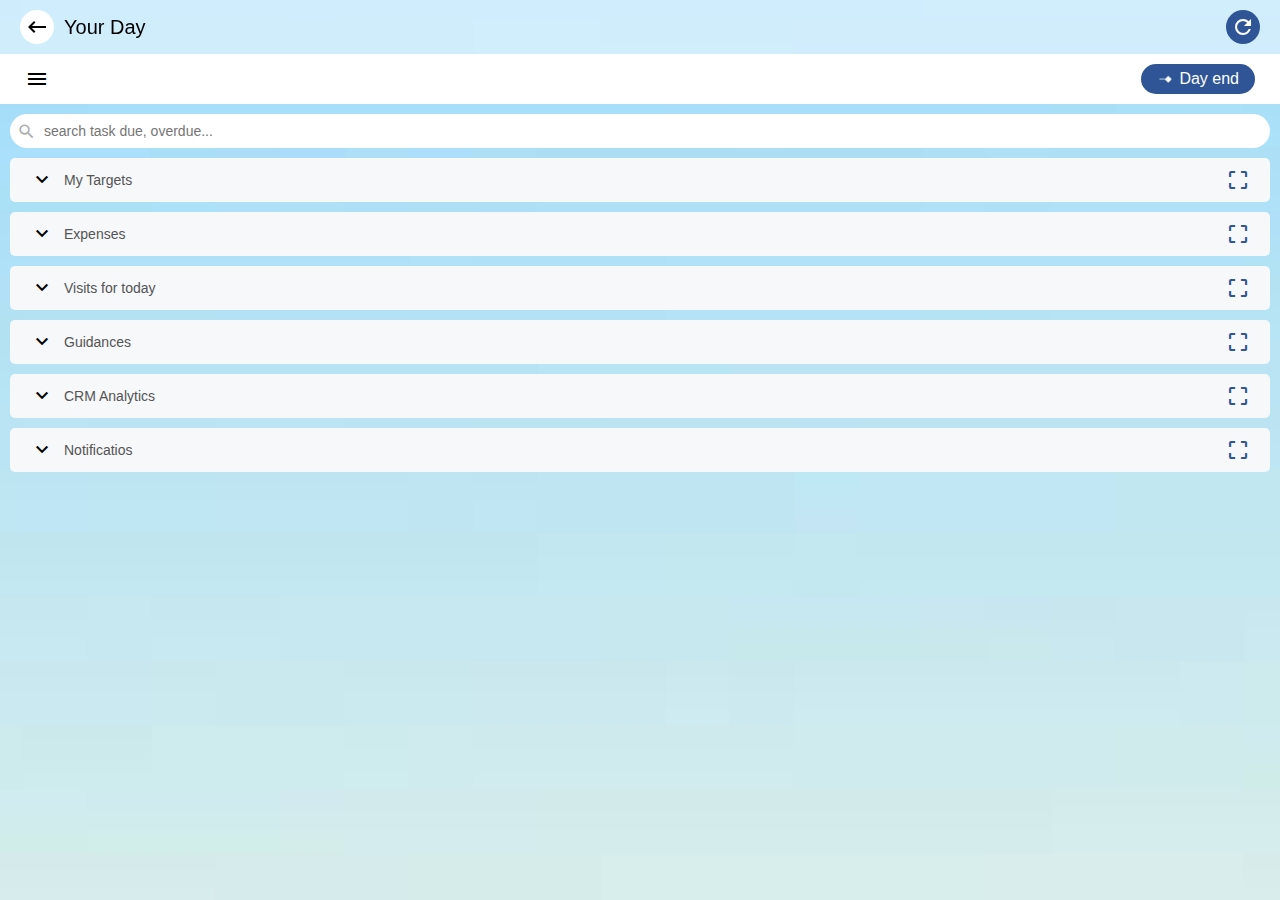
<file: sales-mobile/screen-1.html>
<!DOCTYPE html>
<html>
  <head>
    <link rel="stylesheet" href="screen-1.css" />
    <link rel="stylesheet" href="https://fonts.googleapis.com/icon?family=Material+Icons">
    <link href="https://fonts.googleapis.com/css2?family=Material+Symbols+Outlined" rel="stylesheet" />
    <meta name="viewport" content="width=device-width, initial-scale=1.0">
    <title>Dashboard</title>
  </head>
  <body>
    <div class="screen-1">
        <div class="screen-bar">
            <div class="screen-bar-left">
                <i class="material-icons screen-bar-nav-icon">keyboard_backspace</i>
                <h4 class="screen-bar-title">Your Day</h4>
            </div>
            <i class="material-icons screen-bar-refresh-icon">refresh</i>
        </div>
        <div class="navbar">
            <i class="material-icons navbar-icon menu-open">menu</i>
            <h4 class="nav-title">
                <img src="screen-1-dayend.png" class="nav-icon-img" alt="nav-dayend" />
                Day end
            </h4>
            <div class="nav-titles">
                <h4 class="nav-title">
                    <i class="material-icons nav-icon-img" style="font-size: 16px;">power_settings_new</i>
                    Start
                </h4>
                <h4 class="nav-title">
                    <i class="material-icons nav-icon-img" style="font-size: 16px;">check_circle</i>
                    Complete
                </h4>
            </div>
            <div class="nav-menu">
                <div class="menu-head">
                    <i class="material-icons navbar-icon menu-close">close</i>
                    <h4 class="menu-title" style="font-weight: 500;">Menu</h4>
                </div>
    
    
                <div class="menu-items home-button">
                    <svg width="24" height="24" viewBox="0 0 24 24" fill="none" xmlns="http://www.w3.org/2000/svg">
                        <path d="M6 19H9V13H15V19H18V10L12 5.5L6 10V19ZM4 21V9L12 3L20 9V21H13V15H11V21H4Z" fill="#fff"/>
                    </svg>                        
                    <h6 class="menu-title">My Home</h6>
                </div>
                <div class="menu-items outlets-button">
                    <svg width="24" height="24" viewBox="0 0 24 24" fill="none" xmlns="http://www.w3.org/2000/svg">
                        <path d="M4.77778 18.2222H6.55556V11.1111H17.2222V18.2222H19V8.75556L11.8889 5.91111L4.77778 8.75556V18.2222ZM3 20V7.55556L11.8889 4L20.7778 7.55556V20H15.4444V12.8889H8.33333V20H3ZM9.22222 20V18.2222H11V20H9.22222ZM11 17.3333V15.5556H12.7778V17.3333H11ZM12.7778 20V18.2222H14.5556V20H12.7778Z" fill="#fff"/>
                    </svg>                        
                    <h6 class="menu-title">Outlets</h6>
                </div>
                <div class="menu-items">
                    <svg width="24" height="24" viewBox="0 0 24 24" fill="none" xmlns="http://www.w3.org/2000/svg">
                        <path d="M4 20V18H6.75L6.35 17.65C5.48333 16.8833 4.875 16.0083 4.525 15.025C4.175 14.0417 4 13.05 4 12.05C4 10.2 4.55417 8.55417 5.6625 7.1125C6.77083 5.67083 8.21667 4.71667 10 4.25V6.35C8.8 6.78333 7.83333 7.52083 7.1 8.5625C6.36667 9.60417 6 10.7667 6 12.05C6 12.8 6.14167 13.5292 6.425 14.2375C6.70833 14.9458 7.15 15.6 7.75 16.2L8 16.45V14H10V20H4ZM14 19.75V17.65C15.2 17.2167 16.1667 16.4792 16.9 15.4375C17.6333 14.3958 18 13.2333 18 11.95C18 11.2 17.8583 10.4708 17.575 9.7625C17.2917 9.05417 16.85 8.4 16.25 7.8L16 7.55V10H14V4H20V6H17.25L17.65 6.35C18.4667 7.16667 19.0625 8.05417 19.4375 9.0125C19.8125 9.97083 20 10.95 20 11.95C20 13.8 19.4458 15.4458 18.3375 16.8875C17.2292 18.3292 15.7833 19.2833 14 19.75Z" fill="#fff"/>
                    </svg>                        
                    <h6 class="menu-title">Sync data</h6>
                </div>
                <div class="menu-items">
                    <svg width="24" height="24" viewBox="0 0 24 24" fill="none" xmlns="http://www.w3.org/2000/svg">
                        <path d="M5 22C4.45 22 3.97917 21.8042 3.5875 21.4125C3.19583 21.0208 3 20.55 3 20V8.725C2.7 8.54167 2.45833 8.30417 2.275 8.0125C2.09167 7.72083 2 7.38333 2 7V4C2 3.45 2.19583 2.97917 2.5875 2.5875C2.97917 2.19583 3.45 2 4 2H20C20.55 2 21.0208 2.19583 21.4125 2.5875C21.8042 2.97917 22 3.45 22 4V7C22 7.38333 21.9083 7.72083 21.725 8.0125C21.5417 8.30417 21.3 8.54167 21 8.725V20C21 20.55 20.8042 21.0208 20.4125 21.4125C20.0208 21.8042 19.55 22 19 22H5ZM5 9V20H19V9H5ZM4 7H20V4H4V7ZM9 14H15V12H9V14Z" fill="#fff"/>
                    </svg>                        
                    <h6 class="menu-title">Products</h6>
                </div>
                <div class="menu-items orders-button">
                    <svg width="24" height="24" viewBox="0 0 24 24" fill="none" xmlns="http://www.w3.org/2000/svg">
                        <path d="M15.5 19.925L11.25 15.675L12.65 14.275L15.5 17.125L21.15 11.475L22.55 12.875L15.5 19.925ZM21 10H19V5H17V8H7V5H5V19H11V21H5C4.45 21 3.97917 20.8042 3.5875 20.4125C3.19583 20.0208 3 19.55 3 19V5C3 4.45 3.19583 3.97917 3.5875 3.5875C3.97917 3.19583 4.45 3 5 3H9.175C9.35833 2.41667 9.71667 1.9375 10.25 1.5625C10.7833 1.1875 11.3667 1 12 1C12.6667 1 13.2625 1.1875 13.7875 1.5625C14.3125 1.9375 14.6667 2.41667 14.85 3H19C19.55 3 20.0208 3.19583 20.4125 3.5875C20.8042 3.97917 21 4.45 21 5V10ZM12 5C12.2833 5 12.5208 4.90417 12.7125 4.7125C12.9042 4.52083 13 4.28333 13 4C13 3.71667 12.9042 3.47917 12.7125 3.2875C12.5208 3.09583 12.2833 3 12 3C11.7167 3 11.4792 3.09583 11.2875 3.2875C11.0958 3.47917 11 3.71667 11 4C11 4.28333 11.0958 4.52083 11.2875 4.7125C11.4792 4.90417 11.7167 5 12 5Z" fill="#fff"/>
                    </svg>                        
                    <h6 class="menu-title">Orders</h6>
                </div>
                <div class="menu-items">
                    <svg width="24" height="24" viewBox="0 0 24 24" fill="none" xmlns="http://www.w3.org/2000/svg">
                        <path d="M12 16L13.4 14.6L11.825 13H16V11H11.825L13.4 9.4L12 8L8 12L12 16ZM5 21C4.45 21 3.97917 20.8042 3.5875 20.4125C3.19583 20.0208 3 19.55 3 19V5C3 4.45 3.19583 3.97917 3.5875 3.5875C3.97917 3.19583 4.45 3 5 3H9.2C9.41667 2.4 9.77917 1.91667 10.2875 1.55C10.7958 1.18333 11.3667 1 12 1C12.6333 1 13.2042 1.18333 13.7125 1.55C14.2208 1.91667 14.5833 2.4 14.8 3H19C19.55 3 20.0208 3.19583 20.4125 3.5875C20.8042 3.97917 21 4.45 21 5V19C21 19.55 20.8042 20.0208 20.4125 20.4125C20.0208 20.8042 19.55 21 19 21H5ZM5 19H19V5H5V19ZM12 4.25C12.2167 4.25 12.3958 4.17917 12.5375 4.0375C12.6792 3.89583 12.75 3.71667 12.75 3.5C12.75 3.28333 12.6792 3.10417 12.5375 2.9625C12.3958 2.82083 12.2167 2.75 12 2.75C11.7833 2.75 11.6042 2.82083 11.4625 2.9625C11.3208 3.10417 11.25 3.28333 11.25 3.5C11.25 3.71667 11.3208 3.89583 11.4625 4.0375C11.6042 4.17917 11.7833 4.25 12 4.25Z" fill="#fff"/>
                    </svg>                        
                    <h6 class="menu-title">Returns</h6>
                </div>
                <div class="menu-items">
                    <svg width="24" height="24" viewBox="0 0 24 24" fill="none" xmlns="http://www.w3.org/2000/svg">
                        <path d="M13 9H11V7H13M13 17H11V11H13M12 2C10.6868 2 9.38642 2.25866 8.17317 2.7612C6.95991 3.26375 5.85752 4.00035 4.92893 4.92893C3.05357 6.8043 2 9.34784 2 12C2 14.6522 3.05357 17.1957 4.92893 19.0711C5.85752 19.9997 6.95991 20.7362 8.17317 21.2388C9.38642 21.7413 10.6868 22 12 22C14.6522 22 17.1957 20.9464 19.0711 19.0711C20.9464 17.1957 22 14.6522 22 12C22 10.6868 21.7413 9.38642 21.2388 8.17317C20.7362 6.95991 19.9997 5.85752 19.0711 4.92893C18.1425 4.00035 17.0401 3.26375 15.8268 2.7612C14.6136 2.25866 13.3132 2 12 2Z" fill="#fff"/>
                    </svg>                        
                    <h6 class="menu-title">Info</h6>
                </div>
                <div class="menu-items">
                    <svg width="24" height="24" viewBox="0 0 24 24" fill="none" xmlns="http://www.w3.org/2000/svg">
                        <path d="M17 7L15.59 8.41L18.17 11H8V13H18.17L15.59 15.58L17 17L22 12M4 5H12V3H4C2.9 3 2 3.9 2 5V19C2 20.1 2.9 21 4 21H12V19H4V5Z" fill="#fff"/>
                    </svg>                        
                    <h6 class="menu-title">Logout</h6>
                </div>
            </div>
            <div class="menu-bg"></div>
        </div>




        <div class="screen-1-body">
            <div class="search-bar">
                <i class="material-icons search-bar-icon">search</i>
                <input type="text" placeholder="search task due, overdue..." class="search-bar-input" />
            </div>

            <div class="home">
                <div class="dropdowns">
                    <div class="dropdown">
                        <div class="dropdown-head">
                            <div class="dropdown-head-left">
                                <i class="material-icons dropdown-head-nav-icon">keyboard_arrow_down</i>
                                <h4 class="dropdown-head-title">My Targets</h4>
                            </div>
                            <i class="material-icons dropdown-head-crop-icon">crop_free</i>
                        </div>
                        <div class="dropdown-body">
                            <table class="dropdown-table">
                                <tr>
                                    <th>Target</th>
                                    <th>Planned</th>
                                    <th>Actual</th>
                                    <th>Incentive</th>
                                </tr>
                                <tr>
                                    <td>KP 1</td>
                                    <td>3000</td>
                                    <td>300</td>
                                    <td>20</td>
                                </tr>
                                <tr>
                                    <td>KP 2</td>
                                    <td>5000</td>
                                    <td>150</td>
                                    <td>10</td>
                                </tr>
                                <tr>
                                    <td>KP 3</td>
                                    <td>6000</td>
                                    <td>100</td>
                                    <td>30</td>
                                </tr>
                                <tr>
                                    <td>KP 4</td>
                                    <td>7000</td>
                                    <td>200</td>
                                    <td>15</td>
                                </tr>
                            </table>
                            <button class="dropdown-button">
                                More
                            </button>
                        </div>
                    </div>
                    <div class="dropdown">
                        <div class="dropdown-head">
                            <div class="dropdown-head-left">
                                <i class="material-icons dropdown-head-nav-icon">keyboard_arrow_down</i>
                                <h4 class="dropdown-head-title">Expenses</h4>
                            </div>
                            <i class="material-icons dropdown-head-crop-icon">crop_free</i>
                        </div>
                        <div class="dropdown-body">
                            <div class="expenses">      
                                <div class="expenses-title">October 2024</div>
                                <div class="expenses-details">
                                    <div class="expenses-col">
                                        <div class="expenses-col-1">Travel KM</div>
                                        <div class="expenses-col-2">30</div>
                                    </div>
                                    <div class="expenses-col">
                                        <div class="expenses-col-1">Travel Allowance</div>
                                        <div class="expenses-col-2">30</div>
                                    </div>
                                    <div class="expenses-col">
                                        <div class="expenses-col-1">Accomodation</div>
                                        <div class="expenses-col-2">30</div>
                                    </div>
                                    <div class="expenses-col">
                                        <div class="expenses-col-1">Recharges</div>
                                        <div class="expenses-col-2">30</div>
                                    </div>
                                </div>
                                <div class="expenses-date">01/10/2024</div>
                                <div class="expenses-row">
                                    <div class="expenses-details">
                                        <div class="expenses-col">
                                            <div class="expenses-col-1">KM</div>
                                            <div class="expenses-col-2">20</div>
                                        </div>
                                    </div>
                                    <div class="expenses-details">
                                        <div class="expenses-col">
                                            <div class="expenses-col-1">DA</div>
                                            <div class="expenses-col-2">20</div>
                                        </div>
                                    </div>
                                </div>
                                <div class="expenses-row">
                                    <div class="expenses-details">
                                        <div class="expenses-col">
                                            <div class="expenses-col-1">TM</div>
                                            <div class="expenses-col-2">15</div>
                                        </div>
                                    </div>
                                    <div class="expenses-details">
                                        <div class="expenses-col">
                                            <div class="expenses-col-1">FD</div>
                                            <div class="expenses-col-2">20</div>
                                        </div>
                                    </div>
                                </div>
    
                                <div class="expenses-date">01/10/2024</div>
                                <div class="expenses-row">
                                    <div class="expenses-details">
                                        <div class="expenses-col">
                                            <div class="expenses-col-1">KM</div>
                                            <div class="expenses-col-2">20</div>
                                        </div>
                                    </div>
                                    <div class="expenses-details">
                                        <div class="expenses-col">
                                            <div class="expenses-col-1">DA</div>
                                            <div class="expenses-col-2">20</div>
                                        </div>
                                    </div>
                                </div>
                                <div class="expenses-row">
                                    <div class="expenses-details">
                                        <div class="expenses-col">
                                            <div class="expenses-col-1">TM</div>
                                            <div class="expenses-col-2">15</div>
                                        </div>
                                    </div>
                                    <div class="expenses-details">
                                        <div class="expenses-col">
                                            <div class="expenses-col-1">FD</div>
                                            <div class="expenses-col-2">20</div>
                                        </div>
                                    </div>
                                </div>
                            </div>
                        </div>
                    </div>
                    <div class="dropdown">
                        <div class="dropdown-head">
                            <div class="dropdown-head-left">
                                <i class="material-icons dropdown-head-nav-icon">keyboard_arrow_down</i>
                                <h4 class="dropdown-head-title">Visits for today</h4>
                            </div>
                            <i class="material-icons dropdown-head-crop-icon">crop_free</i>
                        </div>
                        <div class="dropdown-body">
                            <!-- Visits For Today -->
                        </div>
                    </div>
                    <div class="dropdown">
                        <div class="dropdown-head">
                            <div class="dropdown-head-left">
                                <i class="material-icons dropdown-head-nav-icon">keyboard_arrow_down</i>
                                <h4 class="dropdown-head-title">Guidances</h4>
                            </div>
                            <i class="material-icons dropdown-head-crop-icon">crop_free</i>
                        </div>
                        <div class="dropdown-body">
                            <!-- Visits For Today -->
                        </div>
                    </div>
                    <div class="dropdown">
                        <div class="dropdown-head">
                            <div class="dropdown-head-left">
                                <i class="material-icons dropdown-head-nav-icon">keyboard_arrow_down</i>
                                <h4 class="dropdown-head-title">CRM Analytics</h4>
                            </div>
                            <i class="material-icons dropdown-head-crop-icon">crop_free</i>
                        </div>
                        <div class="dropdown-body">
                            <!-- Visits For Today -->
                        </div>
                    </div>
                    <div class="dropdown">
                        <div class="dropdown-head">
                            <div class="dropdown-head-left">
                                <i class="material-icons dropdown-head-nav-icon">keyboard_arrow_down</i>
                                <h4 class="dropdown-head-title">Notificatios</h4>
                            </div>
                            <i class="material-icons dropdown-head-crop-icon">crop_free</i>
                        </div>
                        <div class="dropdown-body">
                            <!-- Visits For Today -->
                        </div>
                    </div>
                </div>
            </div>


            <div class="orders">
                <div class="dropdowns">
                    <div class="dropdown">
                        <div class="dropdown-head">
                            <div class="dropdown-head-left">
                                <i class="material-icons dropdown-head-nav-icon">keyboard_arrow_down</i>
                                <h4 class="dropdown-head-title">Customer Experience</h4>
                            </div>
                            <i class="material-icons dropdown-head-crop-icon">crop_free</i>
                        </div>
                        <div class="dropdown-body">
                            <div class="customer">
                                <div class="customer-feedback">
                                    <img src="screen-1-profile.png" class="customer-profile" alt="customer-profile" />
                                    <div class="customer-content">
                                        <div class="customer-title">*NTO Store</div>
                                        <div class="customer-add">Franklin rd SE <br />30067 Mareitta</div>
                                    </div>
                                    <img src="screen-1-medal.png" class="customer-medal" alt="customer-medal" />
                                </div>
                                <div class="customer-feedback">
                                    <img src="screen-1-profile.png" class="customer-profile" alt="customer-profile" />
                                    <div class="customer-content">
                                        <div class="customer-title">Henry Wilson</div>
                                        <div class="customer-add">Store Manager</div>
                                        <div class="customer-phone">
                                            <i class="material-icons customer-phone-icon">call</i>
                                            <div class="customer-no">+1 (649) 341-325</div>
                                        </div>
                                        <div class="customer-phone">
                                            <i class="material-icons customer-phone-icon">smartphone</i>
                                            <div class="customer-no">+1 (649) 341-325</div>
                                        </div>
                                    </div>
                                </div>
                            </div>
                        </div>
                    </div>
                    <div class="dropdown">
                        <div class="dropdown-head">
                            <div class="dropdown-head-left">
                                <i class="material-icons dropdown-head-nav-icon">keyboard_arrow_down</i>
                                <h4 class="dropdown-head-title">Visits</h4>
                            </div>
                            <i class="material-icons dropdown-head-crop-icon">crop_free</i>
                        </div>
                        <div class="dropdown-body">
                            <!-- Visits For Today -->
                        </div>
                    </div>
                    <div class="dropdown">
                        <div class="dropdown-head">
                            <div class="dropdown-head-left">
                                <i class="material-icons dropdown-head-nav-icon">keyboard_arrow_down</i>
                                <h4 class="dropdown-head-title">Order</h4>
                            </div>
                            <i class="material-icons dropdown-head-crop-icon">crop_free</i>
                        </div>
                        <div class="dropdown-body">
                            <!-- Visits For Today -->
                        </div>
                    </div>
                    <div class="dropdown">
                        <div class="dropdown-head">
                            <div class="dropdown-head-left">
                                <i class="material-icons dropdown-head-nav-icon">keyboard_arrow_down</i>
                                <h4 class="dropdown-head-title">Invoices</h4>
                            </div>
                            <i class="material-icons dropdown-head-crop-icon">crop_free</i>
                        </div>
                        <div class="dropdown-body">
                            <!-- Visits For Today -->
                        </div>
                    </div>
                </div>
            </div>



            <div class="outlets">
                <div class="route">
                    <div class="route-filters">
                        <div class="route-filter" style="width: 30%;">
                            <div class="route-filter-title">
                                <svg width="14" height="15" viewBox="0 0 14 15" fill="none" xmlns="http://www.w3.org/2000/svg">
                                    <path d="M4.52941 14.5C3.72894 14.5 3.04843 14.2197 2.48788 13.6592C1.92733 13.0986 1.64706 12.4181 1.64706 11.6176V4.60035C1.16667 4.42192 0.772196 4.14988 0.463647 3.78424C0.155098 3.41859 0.00054902 3.01176 0 2.56376C0 1.99059 0.200118 1.50333 0.600353 1.102C1.00004 0.700667 1.48565 0.5 2.05718 0.5C2.62871 0.5 3.11486 0.700667 3.51565 1.102C3.91643 1.50333 4.1171 1.99086 4.11765 2.56459C4.11765 3.01149 3.96337 3.41776 3.65482 3.78341C3.34627 4.14906 2.95153 4.42165 2.47059 4.60118V11.6176C2.47059 12.1837 2.67263 12.6685 3.07671 13.072C3.48023 13.475 3.96557 13.6765 4.5327 13.6765C5.09984 13.6765 5.58408 13.475 5.98541 13.072C6.38674 12.669 6.58769 12.1842 6.58823 11.6176V3.38235C6.58823 2.58188 6.86851 1.90137 7.42906 1.34082C7.98961 0.780274 8.67012 0.5 9.47059 0.5C10.2711 0.5 10.9516 0.780274 11.5121 1.34082C12.0727 1.90137 12.3529 2.58188 12.3529 3.38235V10.3996C12.8333 10.5781 13.2281 10.8501 13.5372 11.2158C13.8463 11.5814 14.0005 11.988 14 12.4354C14 13.0091 13.8002 13.4967 13.4005 13.898C13.0002 14.2993 12.5144 14.5 11.9428 14.5C11.3713 14.5 10.8851 14.2993 10.4844 13.898C10.0836 13.4967 9.8829 13.0094 9.88235 12.4362C9.88235 11.9888 10.0369 11.5787 10.346 11.2059C10.6551 10.8331 11.0496 10.5644 11.5294 10.3996V3.38235C11.5294 2.81631 11.3276 2.33153 10.9241 1.928C10.52 1.52502 10.0344 1.32353 9.46729 1.32353C8.90016 1.32353 8.41592 1.52529 8.01459 1.92882C7.61325 2.33235 7.41231 2.81686 7.41176 3.38235V11.6176C7.41176 12.4181 7.13149 13.0986 6.57094 13.6592C6.01039 14.2197 5.32988 14.5 4.52941 14.5Z" fill="#3F3F3F"/>
                                </svg>                                    
                                Route
                            </div>
                            <select name="filter-route" class="filter-route">
                                <option value="koramangala">koramangala</option>
                                <option value="koramangala">Bangalore</option>
                                <option value="koramangala">Chennai</option>
                            </select>
                        </div>
                        <div class="route-filter" style="width: 30%;">
                            <div class="route-filter-title">
                                <svg width="19" height="19" viewBox="0 0 19 19" fill="none" xmlns="http://www.w3.org/2000/svg">
                                    <g clip-path="url(#clip0_146_201)">
                                    <path d="M16.6251 3.5H15.0001V4.5H16.5001V15.5H2.50013V4.5H4.00013V3.5H2.37513C2.25825 3.50195 2.1429 3.52691 2.03566 3.57345C1.92843 3.61999 1.83141 3.6872 1.75016 3.77125C1.6689 3.85529 1.605 3.95451 1.5621 4.06325C1.5192 4.17199 1.49814 4.28812 1.50013 4.405V15.595C1.49814 15.7119 1.5192 15.828 1.5621 15.9367C1.605 16.0455 1.6689 16.1447 1.75016 16.2288C1.83141 16.3128 1.92843 16.38 2.03566 16.4265C2.1429 16.4731 2.25825 16.498 2.37513 16.5H16.6251C16.742 16.498 16.8574 16.4731 16.9646 16.4265C17.0718 16.38 17.1688 16.3128 17.2501 16.2288C17.3314 16.1447 17.3953 16.0455 17.4382 15.9367C17.4811 15.828 17.5021 15.7119 17.5001 15.595V4.405C17.5021 4.28812 17.4811 4.17199 17.4382 4.06325C17.3953 3.95451 17.3314 3.85529 17.2501 3.77125C17.1688 3.6872 17.0718 3.61999 16.9646 3.57345C16.8574 3.52691 16.742 3.50195 16.6251 3.5Z" fill="#3F3F3F"/>
                                    <path d="M4.5 7.5H5.5V8.5H4.5V7.5Z" fill="#3F3F3F"/>
                                    <path d="M7.5 7.5H8.5V8.5H7.5V7.5Z" fill="#3F3F3F"/>
                                    <path d="M10.5 7.5H11.5V8.5H10.5V7.5Z" fill="#3F3F3F"/>
                                    <path d="M13.5 7.5H14.5V8.5H13.5V7.5Z" fill="#3F3F3F"/>
                                    <path d="M4.5 10H5.5V11H4.5V10Z" fill="#3F3F3F"/>
                                    <path d="M7.5 10H8.5V11H7.5V10Z" fill="#3F3F3F"/>
                                    <path d="M10.5 10H11.5V11H10.5V10Z" fill="#3F3F3F"/>
                                    <path d="M13.5 10H14.5V11H13.5V10Z" fill="#3F3F3F"/>
                                    <path d="M4.5 12.5H5.5V13.5H4.5V12.5Z" fill="#3F3F3F"/>
                                    <path d="M7.5 12.5H8.5V13.5H7.5V12.5Z" fill="#3F3F3F"/>
                                    <path d="M10.5 12.5H11.5V13.5H10.5V12.5Z" fill="#3F3F3F"/>
                                    <path d="M13.5 12.5H14.5V13.5H13.5V12.5Z" fill="#3F3F3F"/>
                                    <path d="M5.5 5.5C5.63261 5.5 5.75979 5.44732 5.85355 5.35355C5.94732 5.25979 6 5.13261 6 5V2C6 1.86739 5.94732 1.74021 5.85355 1.64645C5.75979 1.55268 5.63261 1.5 5.5 1.5C5.36739 1.5 5.24021 1.55268 5.14645 1.64645C5.05268 1.74021 5 1.86739 5 2V5C5 5.13261 5.05268 5.25979 5.14645 5.35355C5.24021 5.44732 5.36739 5.5 5.5 5.5Z" fill="#3F3F3F"/>
                                    <path d="M13.5 5.5C13.6326 5.5 13.7598 5.44732 13.8536 5.35355C13.9473 5.25979 14 5.13261 14 5V2C14 1.86739 13.9473 1.74021 13.8536 1.64645C13.7598 1.55268 13.6326 1.5 13.5 1.5C13.3674 1.5 13.2402 1.55268 13.1464 1.64645C13.0527 1.74021 13 1.86739 13 2V5C13 5.13261 13.0527 5.25979 13.1464 5.35355C13.2402 5.44732 13.3674 5.5 13.5 5.5Z" fill="#3F3F3F"/>
                                    <path d="M7 3.5H12V4.5H7V3.5Z" fill="#3F3F3F"/>
                                    </g>
                                    <defs>
                                    <clipPath id="clip0_146_201">
                                    <rect width="18" height="18" fill="white" transform="translate(0.5 0.5)"/>
                                    </clipPath>
                                    </defs>
                                </svg>                                    
                                Date
                            </div>
                            <input type="date" class="filter-date" value="2024-10-01" style="width: 80%;"/>
                        </div>
                        <div class="custom-route-filter">
                            <div class="route-filter-title" style="color: #fff;">Filter</div>
                            <div class="custom-dropbtn" onclick="toggleDropdown()">
                                <span id="selected-item">
                                    Days
                                    <img src="screen-1-24.png" width="15" height="15">
                                </span>
                                <i class="material-icons">keyboard_arrow_down</i>
                            </div>
                            <div class="custom-dropdown-content" id="dropdown-content">
                                <div class="custom-dropdown-items" onclick="selectItem('Days', 'screen-1-24.png')">
                                    Days
                                    <img src="screen-1-24.png" width="15" height="15">
                                </div>
                                <div class="custom-dropdown-items" onclick="selectItem('Weeks', 'screen-1-week.png')">
                                    Weeks
                                    <img src="screen-1-week.png" width="15" height="15">
                                </div>
                                <div class="custom-dropdown-items" onclick="selectItem('Years', 'screen-1-year.png')">
                                    Years
                                    <img src="screen-1-year.png" width="15" height="15">
                                </div>
                            </div>
                        </div>
                    </div>
                    <div class="route-outlets">
                        <div class="route-outlet">
                            <div class="route-left">
                                <div class="outlet-title">ABC Outlet</div>
                                <div class="outlet-date">Lv: 20/09/2024</div>
                            </div>
                            <svg class="outlet-icon" width="24" height="24" viewBox="0 0 24 24" fill="none" xmlns="http://www.w3.org/2000/svg">
                                <path d="M12 5.92C12.2546 5.92 12.4988 5.81886 12.6789 5.63882C12.8589 5.45879 12.96 5.21461 12.96 4.96C12.96 4.70539 12.8589 4.46121 12.6789 4.28118C12.4988 4.10114 12.2546 4 12 4C11.7454 4 11.5013 4.10114 11.3212 4.28118C11.1412 4.46121 11.04 4.70539 11.04 4.96C11.04 5.21461 11.1412 5.45879 11.3212 5.63882C11.5013 5.81886 11.7454 5.92 12 5.92ZM12 12.96C12.2546 12.96 12.4988 12.8589 12.6789 12.6788C12.8589 12.4988 12.96 12.2546 12.96 12C12.96 11.7454 12.8589 11.5012 12.6789 11.3212C12.4988 11.1411 12.2546 11.04 12 11.04C11.7454 11.04 11.5013 11.1411 11.3212 11.3212C11.1412 11.5012 11.04 11.7454 11.04 12C11.04 12.2546 11.1412 12.4988 11.3212 12.6788C11.5013 12.8589 11.7454 12.96 12 12.96ZM12 20C12.2546 20 12.4988 19.8989 12.6789 19.7188C12.8589 19.5388 12.96 19.2946 12.96 19.04C12.96 18.7854 12.8589 18.5412 12.6789 18.3612C12.4988 18.1811 12.2546 18.08 12 18.08C11.7454 18.08 11.5013 18.1811 11.3212 18.3612C11.1412 18.5412 11.04 18.7854 11.04 19.04C11.04 19.2946 11.1412 19.5388 11.3212 19.7188C11.5013 19.8989 11.7454 20 12 20Z" stroke="black" stroke-width="1.5" stroke-linecap="round" stroke-linejoin="round"/>
                            </svg>

                        </div>
                        <div class="route-outlet">
                            <div class="route-left">
                                <div class="outlet-title">ABC Outlet</div>
                                <div class="outlet-date">Lv: 20/09/2024</div>
                            </div>
                            <svg class="outlet-icon" width="24" height="24" viewBox="0 0 24 24" fill="none" xmlns="http://www.w3.org/2000/svg">
                                <path d="M12 5.92C12.2546 5.92 12.4988 5.81886 12.6789 5.63882C12.8589 5.45879 12.96 5.21461 12.96 4.96C12.96 4.70539 12.8589 4.46121 12.6789 4.28118C12.4988 4.10114 12.2546 4 12 4C11.7454 4 11.5013 4.10114 11.3212 4.28118C11.1412 4.46121 11.04 4.70539 11.04 4.96C11.04 5.21461 11.1412 5.45879 11.3212 5.63882C11.5013 5.81886 11.7454 5.92 12 5.92ZM12 12.96C12.2546 12.96 12.4988 12.8589 12.6789 12.6788C12.8589 12.4988 12.96 12.2546 12.96 12C12.96 11.7454 12.8589 11.5012 12.6789 11.3212C12.4988 11.1411 12.2546 11.04 12 11.04C11.7454 11.04 11.5013 11.1411 11.3212 11.3212C11.1412 11.5012 11.04 11.7454 11.04 12C11.04 12.2546 11.1412 12.4988 11.3212 12.6788C11.5013 12.8589 11.7454 12.96 12 12.96ZM12 20C12.2546 20 12.4988 19.8989 12.6789 19.7188C12.8589 19.5388 12.96 19.2946 12.96 19.04C12.96 18.7854 12.8589 18.5412 12.6789 18.3612C12.4988 18.1811 12.2546 18.08 12 18.08C11.7454 18.08 11.5013 18.1811 11.3212 18.3612C11.1412 18.5412 11.04 18.7854 11.04 19.04C11.04 19.2946 11.1412 19.5388 11.3212 19.7188C11.5013 19.8989 11.7454 20 12 20Z" stroke="black" stroke-width="1.5" stroke-linecap="round" stroke-linejoin="round"/>
                            </svg>

                        </div>
                        <div class="route-outlet">
                            <div class="route-left">
                                <div class="outlet-title">ABC Outlet</div>
                                <div class="outlet-date">Lv: 20/09/2024</div>
                            </div>
                            <svg class="outlet-icon" width="24" height="24" viewBox="0 0 24 24" fill="none" xmlns="http://www.w3.org/2000/svg">
                                <path d="M12 5.92C12.2546 5.92 12.4988 5.81886 12.6789 5.63882C12.8589 5.45879 12.96 5.21461 12.96 4.96C12.96 4.70539 12.8589 4.46121 12.6789 4.28118C12.4988 4.10114 12.2546 4 12 4C11.7454 4 11.5013 4.10114 11.3212 4.28118C11.1412 4.46121 11.04 4.70539 11.04 4.96C11.04 5.21461 11.1412 5.45879 11.3212 5.63882C11.5013 5.81886 11.7454 5.92 12 5.92ZM12 12.96C12.2546 12.96 12.4988 12.8589 12.6789 12.6788C12.8589 12.4988 12.96 12.2546 12.96 12C12.96 11.7454 12.8589 11.5012 12.6789 11.3212C12.4988 11.1411 12.2546 11.04 12 11.04C11.7454 11.04 11.5013 11.1411 11.3212 11.3212C11.1412 11.5012 11.04 11.7454 11.04 12C11.04 12.2546 11.1412 12.4988 11.3212 12.6788C11.5013 12.8589 11.7454 12.96 12 12.96ZM12 20C12.2546 20 12.4988 19.8989 12.6789 19.7188C12.8589 19.5388 12.96 19.2946 12.96 19.04C12.96 18.7854 12.8589 18.5412 12.6789 18.3612C12.4988 18.1811 12.2546 18.08 12 18.08C11.7454 18.08 11.5013 18.1811 11.3212 18.3612C11.1412 18.5412 11.04 18.7854 11.04 19.04C11.04 19.2946 11.1412 19.5388 11.3212 19.7188C11.5013 19.8989 11.7454 20 12 20Z" stroke="black" stroke-width="1.5" stroke-linecap="round" stroke-linejoin="round"/>
                            </svg>

                        </div>
                        <div class="route-outlet">
                            <div class="route-left">
                                <div class="outlet-title">ABC Outlet</div>
                                <div class="outlet-date">Lv: 20/09/2024</div>
                            </div>
                            <svg class="outlet-icon" width="24" height="24" viewBox="0 0 24 24" fill="none" xmlns="http://www.w3.org/2000/svg">
                                <path d="M12 5.92C12.2546 5.92 12.4988 5.81886 12.6789 5.63882C12.8589 5.45879 12.96 5.21461 12.96 4.96C12.96 4.70539 12.8589 4.46121 12.6789 4.28118C12.4988 4.10114 12.2546 4 12 4C11.7454 4 11.5013 4.10114 11.3212 4.28118C11.1412 4.46121 11.04 4.70539 11.04 4.96C11.04 5.21461 11.1412 5.45879 11.3212 5.63882C11.5013 5.81886 11.7454 5.92 12 5.92ZM12 12.96C12.2546 12.96 12.4988 12.8589 12.6789 12.6788C12.8589 12.4988 12.96 12.2546 12.96 12C12.96 11.7454 12.8589 11.5012 12.6789 11.3212C12.4988 11.1411 12.2546 11.04 12 11.04C11.7454 11.04 11.5013 11.1411 11.3212 11.3212C11.1412 11.5012 11.04 11.7454 11.04 12C11.04 12.2546 11.1412 12.4988 11.3212 12.6788C11.5013 12.8589 11.7454 12.96 12 12.96ZM12 20C12.2546 20 12.4988 19.8989 12.6789 19.7188C12.8589 19.5388 12.96 19.2946 12.96 19.04C12.96 18.7854 12.8589 18.5412 12.6789 18.3612C12.4988 18.1811 12.2546 18.08 12 18.08C11.7454 18.08 11.5013 18.1811 11.3212 18.3612C11.1412 18.5412 11.04 18.7854 11.04 19.04C11.04 19.2946 11.1412 19.5388 11.3212 19.7188C11.5013 19.8989 11.7454 20 12 20Z" stroke="black" stroke-width="1.5" stroke-linecap="round" stroke-linejoin="round"/>
                            </svg>

                        </div>
                    </div>
                    <div class="popup" id="popup">
                        <ul>
                            <li>
                                <i class="material-icons">play_arrow</i>
                                Execute
                            </li>
                            <li>
                                <i class="material-icons">disabled_by_default</i>
                                Cancel
                            </li>
                            <li>
                                <i class="material-symbols-outlined">event_upcoming</i>
                                Reschedule
                            </li>
                            <li>
                                <i class="material-symbols-outlined">task</i>
                                Complete
                            </li>
                            <li>
                                <i class="material-symbols-outlined">near_me</i>
                                Navigate
                            </li>
                        </ul>
                    </div>
                </div>
            </div>
        </div>
    </div>
  </body>
  <script>
        document.addEventListener("DOMContentLoaded", function () {
            const dropdowns = document.querySelectorAll(".dropdown");
            
            dropdowns.forEach((dropdown) => {
                const dropdownHead = dropdown.querySelector(".dropdown-head");
                const dropdownBody = dropdown.querySelector(".dropdown-body");
                const arrowIcon = dropdownHead.querySelector(".dropdown-head-nav-icon");
                const dropdownTitle = dropdownHead.querySelector(".dropdown-head-title");
                
                dropdownHead.addEventListener("click", function () {
                    dropdownBody.classList.toggle("active");
                    
                    if (dropdownBody.classList.contains("active")) {
                        dropdownBody.style.maxHeight = dropdownBody.scrollHeight + "px";
                        arrowIcon.textContent = "keyboard_arrow_up";
                        dropdownTitle.style.color = "#000";
                    } else {
                        dropdownBody.style.maxHeight = 0;
                        arrowIcon.textContent = "keyboard_arrow_down";
                        dropdownTitle.style.color = "#545454";
                    }
                });
            });

            const outletsMore = document.querySelectorAll(".outlet-icon");
            const popup = document.getElementById("popup");

            outletsMore.forEach((icon) => {
                icon.addEventListener("click", (event) => {
                    const rect = icon.getBoundingClientRect();
                    
                    popup.style.right = "30px";
                    popup.style.top = `${rect.bottom}px`;
                    
                    popup.style.display = popup.style.display === "block" ? "none" : "block";
                });
            });
            
            document.addEventListener("click", (event) => {
                if (!popup.contains(event.target) && !event.target.classList.contains("outlet-icon")) {
                    popup.style.display = "none";
                }
            });

            
            const menuOpen = document.querySelector(".menu-open");
            const menuClose = document.querySelector(".menu-close");
            const menuBar = document.querySelector(".nav-menu");
            const menuBg = document.querySelector(".menu-bg");
            
            
            menuOpen.addEventListener("click", function(){
                menuBar.style.left = "0%";
                menuBg.style.display = "block";
            });

            menuClose.addEventListener("click", function(){
                menuBar.style.left = "-120%";
                menuBg.style.display = "none";
            });
            //page layout changes
    
            const homeButton = document.querySelector(".home-button");
            const outletsButton = document.querySelector(".outlets-button");
            const ordersButton = document.querySelector(".orders-button");
    
            const homeLayout = document.querySelector(".home");
            const outletsLayout = document.querySelector(".outlets");
            const ordersLayout = document.querySelector(".orders");

            const navTitles = document.querySelector(".nav-titles");
            const navTitle = document.querySelector(".nav-title");
    
            ordersButton.addEventListener("click", function(){
                ordersLayout.style.display = "block";
                homeLayout.style.display = "none";
                outletsLayout.style.display = "none";
                menuBar.style.left = "-120%";
                menuBg.style.display = "none";
                navTitles.style.display = "flex";
                navTitle.style.display = "none";
            });
    
            homeButton.addEventListener("click", function(){
                homeLayout.style.display = "block";
                ordersLayout.style.display = "none";
                outletsLayout.style.display = "none";
                menuBar.style.left = "-120%";
                menuBg.style.display = "none";
                navTitles.style.display = "none";
                navTitle.style.display = "flex";
            });

            outletsButton.addEventListener("click", function(){
                outletsLayout.style.display = "block";
                homeLayout.style.display = "none";
                ordersLayout.style.display = "none";
                menuBar.style.left = "-120%";
                menuBg.style.display = "none";
                navTitles.style.display = "none";
                navTitle.style.display = "flex";
            });
        });


        // custom select
        function toggleDropdown() {
            const dropdown = document.getElementById('dropdown-content');
            dropdown.style.display = dropdown.style.display === 'block' ? 'none' : 'block';
        }

        function selectItem(text, imgSrc) {
            const selectedItem = document.getElementById('selected-item');
            selectedItem.innerHTML = `${text} <img src="${imgSrc}" width="15" height="15">`;
            toggleDropdown();
        }

        window.onclick = function(event) {
            const dropdown = document.getElementById('dropdown-content');
            const dropbtn = document.querySelector('.custom-dropbtn');
            if (!dropbtn.contains(event.target) && dropdown.style.display === 'block') {
                dropdown.style.display = 'none';
            }
        };

  </script>
</html>
</file>
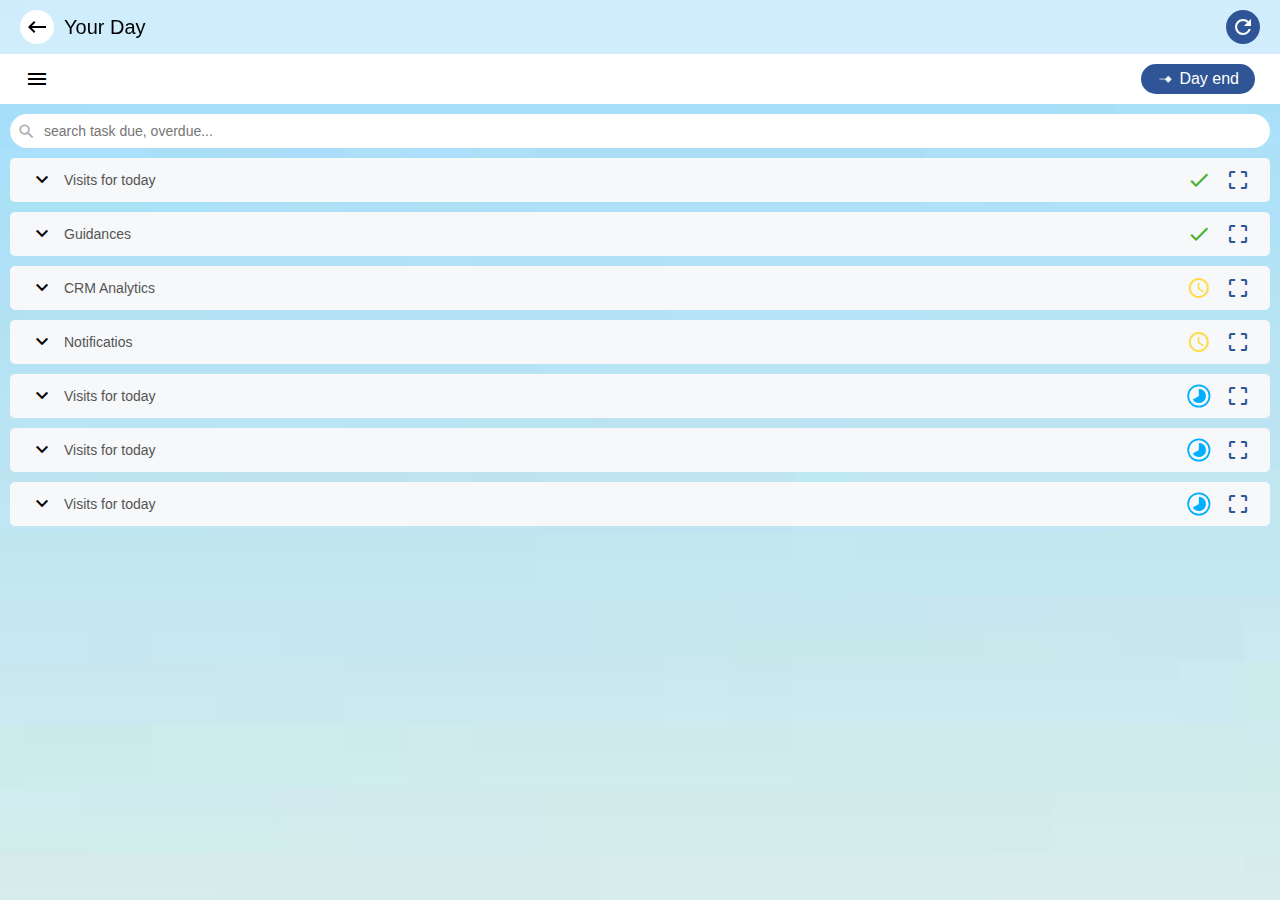
<file: sales-mobile/screen-2.html>
<!DOCTYPE html>
<html>
  <head>
    <link rel="stylesheet" href="screen-2.css" />
    <link rel="stylesheet" href="https://fonts.googleapis.com/icon?family=Material+Icons">
    <meta name="viewport" content="width=device-width, initial-scale=1.0">
    <title>Dashboard</title>
  </head>
  <body>
    <div class="screen-1">
        <div class="screen-bar">
            <div class="screen-bar-left">
                <i class="material-icons screen-bar-nav-icon">keyboard_backspace</i>
                <h4 class="screen-bar-title">Your Day</h4>
            </div>
            <i class="material-icons screen-bar-refresh-icon">refresh</i>
        </div>
        <div class="navbar">
            <i class="material-icons navbar-icon menu-open">menu</i>
            <h4 class="nav-title">
                <img src="screen-1-dayend.png" class="nav-icon-img" alt="nav-dayend" />
                Day end
            </h4>
            <div class="nav-titles">
                <h4 class="nav-title">
                    <i class="material-icons nav-icon-img" style="font-size: 16px;">power_settings_new</i>
                    Start
                </h4>
                <h4 class="nav-title">
                    <i class="material-icons nav-icon-img" style="font-size: 16px;">check_circle</i>
                    Complete
                </h4>
            </div>
            <div class="nav-menu">
                <div class="menu-head">
                    <i class="material-icons navbar-icon menu-close">close</i>
                    <h4 class="menu-title" style="font-weight: 500;">Menu</h4>
                </div>
    
    
                <div class="menu-items home-button">
                    <svg width="24" height="24" viewBox="0 0 24 24" fill="none" xmlns="http://www.w3.org/2000/svg">
                        <path d="M6 19H9V13H15V19H18V10L12 5.5L6 10V19ZM4 21V9L12 3L20 9V21H13V15H11V21H4Z" fill="#fff"/>
                    </svg>                        
                    <h6 class="menu-title">My Home</h6>
                </div>
                <div class="menu-items outlets-button">
                    <svg width="24" height="24" viewBox="0 0 24 24" fill="none" xmlns="http://www.w3.org/2000/svg">
                        <path d="M4.77778 18.2222H6.55556V11.1111H17.2222V18.2222H19V8.75556L11.8889 5.91111L4.77778 8.75556V18.2222ZM3 20V7.55556L11.8889 4L20.7778 7.55556V20H15.4444V12.8889H8.33333V20H3ZM9.22222 20V18.2222H11V20H9.22222ZM11 17.3333V15.5556H12.7778V17.3333H11ZM12.7778 20V18.2222H14.5556V20H12.7778Z" fill="#fff"/>
                    </svg>                        
                    <h6 class="menu-title">Outlets</h6>
                </div>
                <div class="menu-items">
                    <svg width="24" height="24" viewBox="0 0 24 24" fill="none" xmlns="http://www.w3.org/2000/svg">
                        <path d="M4 20V18H6.75L6.35 17.65C5.48333 16.8833 4.875 16.0083 4.525 15.025C4.175 14.0417 4 13.05 4 12.05C4 10.2 4.55417 8.55417 5.6625 7.1125C6.77083 5.67083 8.21667 4.71667 10 4.25V6.35C8.8 6.78333 7.83333 7.52083 7.1 8.5625C6.36667 9.60417 6 10.7667 6 12.05C6 12.8 6.14167 13.5292 6.425 14.2375C6.70833 14.9458 7.15 15.6 7.75 16.2L8 16.45V14H10V20H4ZM14 19.75V17.65C15.2 17.2167 16.1667 16.4792 16.9 15.4375C17.6333 14.3958 18 13.2333 18 11.95C18 11.2 17.8583 10.4708 17.575 9.7625C17.2917 9.05417 16.85 8.4 16.25 7.8L16 7.55V10H14V4H20V6H17.25L17.65 6.35C18.4667 7.16667 19.0625 8.05417 19.4375 9.0125C19.8125 9.97083 20 10.95 20 11.95C20 13.8 19.4458 15.4458 18.3375 16.8875C17.2292 18.3292 15.7833 19.2833 14 19.75Z" fill="#fff"/>
                    </svg>                        
                    <h6 class="menu-title">Sync data</h6>
                </div>
                <div class="menu-items">
                    <svg width="24" height="24" viewBox="0 0 24 24" fill="none" xmlns="http://www.w3.org/2000/svg">
                        <path d="M5 22C4.45 22 3.97917 21.8042 3.5875 21.4125C3.19583 21.0208 3 20.55 3 20V8.725C2.7 8.54167 2.45833 8.30417 2.275 8.0125C2.09167 7.72083 2 7.38333 2 7V4C2 3.45 2.19583 2.97917 2.5875 2.5875C2.97917 2.19583 3.45 2 4 2H20C20.55 2 21.0208 2.19583 21.4125 2.5875C21.8042 2.97917 22 3.45 22 4V7C22 7.38333 21.9083 7.72083 21.725 8.0125C21.5417 8.30417 21.3 8.54167 21 8.725V20C21 20.55 20.8042 21.0208 20.4125 21.4125C20.0208 21.8042 19.55 22 19 22H5ZM5 9V20H19V9H5ZM4 7H20V4H4V7ZM9 14H15V12H9V14Z" fill="#fff"/>
                    </svg>                        
                    <h6 class="menu-title">Products</h6>
                </div>
                <div class="menu-items orders-button">
                    <svg width="24" height="24" viewBox="0 0 24 24" fill="none" xmlns="http://www.w3.org/2000/svg">
                        <path d="M15.5 19.925L11.25 15.675L12.65 14.275L15.5 17.125L21.15 11.475L22.55 12.875L15.5 19.925ZM21 10H19V5H17V8H7V5H5V19H11V21H5C4.45 21 3.97917 20.8042 3.5875 20.4125C3.19583 20.0208 3 19.55 3 19V5C3 4.45 3.19583 3.97917 3.5875 3.5875C3.97917 3.19583 4.45 3 5 3H9.175C9.35833 2.41667 9.71667 1.9375 10.25 1.5625C10.7833 1.1875 11.3667 1 12 1C12.6667 1 13.2625 1.1875 13.7875 1.5625C14.3125 1.9375 14.6667 2.41667 14.85 3H19C19.55 3 20.0208 3.19583 20.4125 3.5875C20.8042 3.97917 21 4.45 21 5V10ZM12 5C12.2833 5 12.5208 4.90417 12.7125 4.7125C12.9042 4.52083 13 4.28333 13 4C13 3.71667 12.9042 3.47917 12.7125 3.2875C12.5208 3.09583 12.2833 3 12 3C11.7167 3 11.4792 3.09583 11.2875 3.2875C11.0958 3.47917 11 3.71667 11 4C11 4.28333 11.0958 4.52083 11.2875 4.7125C11.4792 4.90417 11.7167 5 12 5Z" fill="#fff"/>
                    </svg>                        
                    <h6 class="menu-title">Orders</h6>
                </div>
                <div class="menu-items">
                    <svg width="24" height="24" viewBox="0 0 24 24" fill="none" xmlns="http://www.w3.org/2000/svg">
                        <path d="M12 16L13.4 14.6L11.825 13H16V11H11.825L13.4 9.4L12 8L8 12L12 16ZM5 21C4.45 21 3.97917 20.8042 3.5875 20.4125C3.19583 20.0208 3 19.55 3 19V5C3 4.45 3.19583 3.97917 3.5875 3.5875C3.97917 3.19583 4.45 3 5 3H9.2C9.41667 2.4 9.77917 1.91667 10.2875 1.55C10.7958 1.18333 11.3667 1 12 1C12.6333 1 13.2042 1.18333 13.7125 1.55C14.2208 1.91667 14.5833 2.4 14.8 3H19C19.55 3 20.0208 3.19583 20.4125 3.5875C20.8042 3.97917 21 4.45 21 5V19C21 19.55 20.8042 20.0208 20.4125 20.4125C20.0208 20.8042 19.55 21 19 21H5ZM5 19H19V5H5V19ZM12 4.25C12.2167 4.25 12.3958 4.17917 12.5375 4.0375C12.6792 3.89583 12.75 3.71667 12.75 3.5C12.75 3.28333 12.6792 3.10417 12.5375 2.9625C12.3958 2.82083 12.2167 2.75 12 2.75C11.7833 2.75 11.6042 2.82083 11.4625 2.9625C11.3208 3.10417 11.25 3.28333 11.25 3.5C11.25 3.71667 11.3208 3.89583 11.4625 4.0375C11.6042 4.17917 11.7833 4.25 12 4.25Z" fill="#fff"/>
                    </svg>                        
                    <h6 class="menu-title">Returns</h6>
                </div>
                <div class="menu-items">
                    <svg width="24" height="24" viewBox="0 0 24 24" fill="none" xmlns="http://www.w3.org/2000/svg">
                        <path d="M13 9H11V7H13M13 17H11V11H13M12 2C10.6868 2 9.38642 2.25866 8.17317 2.7612C6.95991 3.26375 5.85752 4.00035 4.92893 4.92893C3.05357 6.8043 2 9.34784 2 12C2 14.6522 3.05357 17.1957 4.92893 19.0711C5.85752 19.9997 6.95991 20.7362 8.17317 21.2388C9.38642 21.7413 10.6868 22 12 22C14.6522 22 17.1957 20.9464 19.0711 19.0711C20.9464 17.1957 22 14.6522 22 12C22 10.6868 21.7413 9.38642 21.2388 8.17317C20.7362 6.95991 19.9997 5.85752 19.0711 4.92893C18.1425 4.00035 17.0401 3.26375 15.8268 2.7612C14.6136 2.25866 13.3132 2 12 2Z" fill="#fff"/>
                    </svg>                        
                    <h6 class="menu-title">Info</h6>
                </div>
                <div class="menu-items">
                    <svg width="24" height="24" viewBox="0 0 24 24" fill="none" xmlns="http://www.w3.org/2000/svg">
                        <path d="M17 7L15.59 8.41L18.17 11H8V13H18.17L15.59 15.58L17 17L22 12M4 5H12V3H4C2.9 3 2 3.9 2 5V19C2 20.1 2.9 21 4 21H12V19H4V5Z" fill="#fff"/>
                    </svg>                        
                    <h6 class="menu-title">Logout</h6>
                </div>
            </div>
            <div class="menu-bg"></div>
        </div>




        <div class="screen-1-body">
            <div class="search-bar">
                <i class="material-icons search-bar-icon">search</i>
                <input type="text" placeholder="search task due, overdue..." class="search-bar-input" />
            </div>

            <div class="home">
                <div class="dropdowns">
                    <div class="dropdown">
                        <div class="dropdown-head">
                            <div class="dropdown-head-left">
                                <i class="material-icons dropdown-head-nav-icon">keyboard_arrow_down</i>
                                <h4 class="dropdown-head-title">Visits for today</h4>
                            </div>
                            <div class="dropdown-head-right">
                                <i class="material-icons dropdown-head-crop-icon" style="color: #2497f3;">play_circle</i>
                                <i class="material-icons dropdown-head-crop-icon" style="color: #48b02c;">check</i>
                                <i class="material-icons dropdown-head-crop-icon" style="color: #2f5597;">crop_free</i>
                            </div>
                        </div>
                        <div class="dropdown-body">
                            <!-- Visits For Today -->
                        </div>
                    </div>
                    <div class="dropdown">
                        <div class="dropdown-head">
                            <div class="dropdown-head-left">
                                <i class="material-icons dropdown-head-nav-icon">keyboard_arrow_down</i>
                                <h4 class="dropdown-head-title">Guidances</h4>
                            </div>
                            <div class="dropdown-head-right">
                                <i class="material-icons dropdown-head-crop-icon" style="color: #2497f3;">play_circle</i>
                                <i class="material-icons dropdown-head-crop-icon" style="color: #48b02c;">check</i>
                                <i class="material-icons dropdown-head-crop-icon" style="color: #2f5597;">crop_free</i>
                            </div>
                        </div>
                        <div class="dropdown-body">
                            <!-- Visits For Today -->
                        </div>
                    </div>
                    <div class="dropdown">
                        <div class="dropdown-head">
                            <div class="dropdown-head-left">
                                <i class="material-icons dropdown-head-nav-icon">keyboard_arrow_down</i>
                                <h4 class="dropdown-head-title">CRM Analytics</h4>
                            </div>
                            <div class="dropdown-head-right">
                                <i class="material-icons dropdown-head-crop-icon" style="color: #2497f3;">play_circle</i>
                                <i class="material-icons dropdown-head-crop-icon" style="color: #fddc48;">schedule</i>
                                <i class="material-icons dropdown-head-crop-icon" style="color: #2f5597;">crop_free</i>
                            </div>
                        </div>
                        <div class="dropdown-body">
                            <!-- Visits For Today -->
                        </div>
                    </div>
                    <div class="dropdown">
                        <div class="dropdown-head">
                            <div class="dropdown-head-left">
                                <i class="material-icons dropdown-head-nav-icon">keyboard_arrow_down</i>
                                <h4 class="dropdown-head-title">Notificatios</h4>
                            </div>
                            <div class="dropdown-head-right">
                                <i class="material-icons dropdown-head-crop-icon" style="color: #2497f3;">play_circle</i>
                                <i class="material-icons dropdown-head-crop-icon" style="color: #fddc48;">schedule</i>
                                <i class="material-icons dropdown-head-crop-icon" style="color: #2f5597;">crop_free</i>
                            </div>
                        </div>
                        <div class="dropdown-body">
                            <!-- Visits For Today -->
                        </div>
                    </div>
                    <div class="dropdown">
                        <div class="dropdown-head">
                            <div class="dropdown-head-left">
                                <i class="material-icons dropdown-head-nav-icon">keyboard_arrow_down</i>
                                <h4 class="dropdown-head-title">Visits for today</h4>
                            </div>
                            <div class="dropdown-head-right">
                                <i class="material-icons dropdown-head-crop-icon" style="color: #2497f3;">play_circle</i>
                                <svg width="24" height="24" viewBox="0 0 27 26" fill="none" xmlns="http://www.w3.org/2000/svg" style="padding: 5px;">
                                    <path d="M13.3333 5.66658C13.3333 5.34658 13.3333 5.18791 13.4399 5.08925C13.5493 4.99058 13.6986 5.00258 13.9999 5.02791C15.3431 5.1401 16.6361 5.58982 17.759 6.33533C18.8819 7.08084 19.7982 8.09797 20.4229 9.2923C21.0476 10.4866 21.3604 11.8194 21.3323 13.167C21.3042 14.5145 20.9361 15.8331 20.2622 17.0003C19.5882 18.1676 18.6303 19.1456 17.4773 19.8437C16.3243 20.5417 15.0136 20.9371 13.667 20.9932C12.3203 21.0493 10.9813 20.7642 9.77425 20.1645C8.5672 19.5647 7.53126 18.6697 6.76259 17.5626C6.58925 17.3146 6.50392 17.1906 6.53592 17.0479C6.56792 16.9052 6.70659 16.8266 6.98259 16.6666L12.9999 13.1919C13.1626 13.0986 13.2439 13.0519 13.2879 12.9746C13.3333 12.8972 13.3333 12.8026 13.3333 12.6146V5.66658Z" fill="#00B0FF"/>
                                    <path d="M13.3335 25C19.9609 25 25.3335 19.6274 25.3335 13C25.3335 6.37258 19.9609 1 13.3335 1C6.70608 1 1.3335 6.37258 1.3335 13C1.3335 19.6274 6.70608 25 13.3335 25Z" stroke="#00B0FF" stroke-width="2"/>
                                </svg>
                                <i class="material-icons dropdown-head-crop-icon" style="color: #2f5597;">crop_free</i>
                            </div>
                        </div>
                        <div class="dropdown-body">
                            <!-- Visits For Today -->
                        </div>
                    </div>
                    <div class="dropdown">
                        <div class="dropdown-head">
                            <div class="dropdown-head-left">
                                <i class="material-icons dropdown-head-nav-icon">keyboard_arrow_down</i>
                                <h4 class="dropdown-head-title">Visits for today</h4>
                            </div>
                            <div class="dropdown-head-right">
                                <i class="material-icons dropdown-head-crop-icon" style="color: #2497f3;">play_circle</i>
                                <svg width="24" height="24" viewBox="0 0 27 26" fill="none" xmlns="http://www.w3.org/2000/svg" style="padding: 5px;">
                                    <path d="M13.3333 5.66658C13.3333 5.34658 13.3333 5.18791 13.4399 5.08925C13.5493 4.99058 13.6986 5.00258 13.9999 5.02791C15.3431 5.1401 16.6361 5.58982 17.759 6.33533C18.8819 7.08084 19.7982 8.09797 20.4229 9.2923C21.0476 10.4866 21.3604 11.8194 21.3323 13.167C21.3042 14.5145 20.9361 15.8331 20.2622 17.0003C19.5882 18.1676 18.6303 19.1456 17.4773 19.8437C16.3243 20.5417 15.0136 20.9371 13.667 20.9932C12.3203 21.0493 10.9813 20.7642 9.77425 20.1645C8.5672 19.5647 7.53126 18.6697 6.76259 17.5626C6.58925 17.3146 6.50392 17.1906 6.53592 17.0479C6.56792 16.9052 6.70659 16.8266 6.98259 16.6666L12.9999 13.1919C13.1626 13.0986 13.2439 13.0519 13.2879 12.9746C13.3333 12.8972 13.3333 12.8026 13.3333 12.6146V5.66658Z" fill="#00B0FF"/>
                                    <path d="M13.3335 25C19.9609 25 25.3335 19.6274 25.3335 13C25.3335 6.37258 19.9609 1 13.3335 1C6.70608 1 1.3335 6.37258 1.3335 13C1.3335 19.6274 6.70608 25 13.3335 25Z" stroke="#00B0FF" stroke-width="2"/>
                                </svg>
                                <i class="material-icons dropdown-head-crop-icon" style="color: #2f5597;">crop_free</i>
                            </div>
                        </div>
                        <div class="dropdown-body">
                            <!-- Visits For Today -->
                        </div>
                    </div>
                    <div class="dropdown">
                        <div class="dropdown-head">
                            <div class="dropdown-head-left">
                                <i class="material-icons dropdown-head-nav-icon">keyboard_arrow_down</i>
                                <h4 class="dropdown-head-title">Visits for today</h4>
                            </div>
                            <div class="dropdown-head-right">
                                <i class="material-icons dropdown-head-crop-icon" style="color: #2497f3;">play_circle</i>
                                <svg width="24" height="24" viewBox="0 0 27 26" fill="none" xmlns="http://www.w3.org/2000/svg" style="padding: 5px;">
                                    <path d="M13.3333 5.66658C13.3333 5.34658 13.3333 5.18791 13.4399 5.08925C13.5493 4.99058 13.6986 5.00258 13.9999 5.02791C15.3431 5.1401 16.6361 5.58982 17.759 6.33533C18.8819 7.08084 19.7982 8.09797 20.4229 9.2923C21.0476 10.4866 21.3604 11.8194 21.3323 13.167C21.3042 14.5145 20.9361 15.8331 20.2622 17.0003C19.5882 18.1676 18.6303 19.1456 17.4773 19.8437C16.3243 20.5417 15.0136 20.9371 13.667 20.9932C12.3203 21.0493 10.9813 20.7642 9.77425 20.1645C8.5672 19.5647 7.53126 18.6697 6.76259 17.5626C6.58925 17.3146 6.50392 17.1906 6.53592 17.0479C6.56792 16.9052 6.70659 16.8266 6.98259 16.6666L12.9999 13.1919C13.1626 13.0986 13.2439 13.0519 13.2879 12.9746C13.3333 12.8972 13.3333 12.8026 13.3333 12.6146V5.66658Z" fill="#00B0FF"/>
                                    <path d="M13.3335 25C19.9609 25 25.3335 19.6274 25.3335 13C25.3335 6.37258 19.9609 1 13.3335 1C6.70608 1 1.3335 6.37258 1.3335 13C1.3335 19.6274 6.70608 25 13.3335 25Z" stroke="#00B0FF" stroke-width="2"/>
                                </svg>
                                <i class="material-icons dropdown-head-crop-icon" style="color: #2f5597;">crop_free</i>
                            </div>
                        </div>
                        <div class="dropdown-body">
                            <!-- Visits For Today -->
                        </div>
                    </div>
                </div>
            </div>
        </div>
    </div>
  </body>
  <script>
        document.addEventListener("DOMContentLoaded", function () {
            const dropdowns = document.querySelectorAll(".dropdown");
            
            dropdowns.forEach((dropdown) => {
                const dropdownHead = dropdown.querySelector(".dropdown-head");
                const dropdownBody = dropdown.querySelector(".dropdown-body");
                const arrowIcon = dropdownHead.querySelector(".dropdown-head-nav-icon");
                const dropdownTitle = dropdownHead.querySelector(".dropdown-head-title");
                
                dropdownHead.addEventListener("click", function () {
                    dropdownBody.classList.toggle("active");
                    
                    if (dropdownBody.classList.contains("active")) {
                        dropdownBody.style.maxHeight = dropdownBody.scrollHeight + "px";
                        arrowIcon.textContent = "keyboard_arrow_up";
                        // dropdownTitle.style.color = "#000";
                    } else {
                        dropdownBody.style.maxHeight = 0;
                        arrowIcon.textContent = "keyboard_arrow_down";
                        dropdownTitle.style.color = "#545454";
                    }
                });
            });
            
            const menuOpen = document.querySelector(".menu-open");
            const menuClose = document.querySelector(".menu-close");
            const menuBar = document.querySelector(".nav-menu");
            const menuBg = document.querySelector(".menu-bg");
            
            
            menuOpen.addEventListener("click", function(){
                menuBar.style.left = "0%";
                menuBg.style.display = "block";
            });

            menuClose.addEventListener("click", function(){
                menuBar.style.left = "-120%";
                menuBg.style.display = "none";
            });
        });

  </script>
</html>
</file>
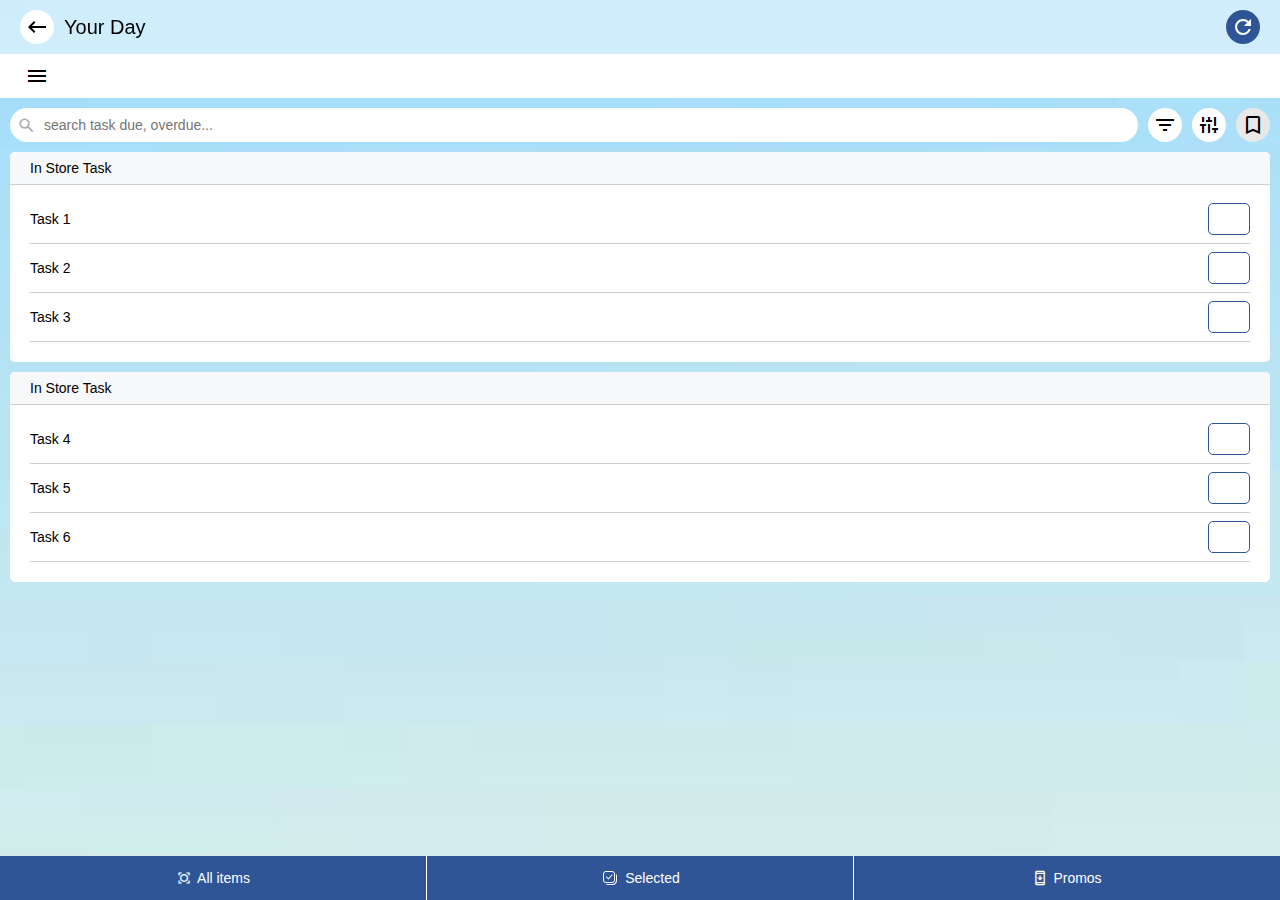
<file: sales-mobile/screen-3.html>
<!DOCTYPE html>
<html>
  <head>
    <link rel="stylesheet" href="screen-3.css" />
    <link rel="stylesheet" href="https://fonts.googleapis.com/icon?family=Material+Icons">
    <link href="https://fonts.googleapis.com/css2?family=Material+Symbols+Outlined" rel="stylesheet" />
    <meta name="viewport" content="width=device-width, initial-scale=1.0">
    <title>Dashboard</title>
  </head>
  <body>
    <div class="screen-1">
        <div class="screen-bar">
            <div class="screen-bar-left">
                <i class="material-icons screen-bar-nav-icon">keyboard_backspace</i>
                <h4 class="screen-bar-title">Your Day</h4>
            </div>
            <i class="material-icons screen-bar-refresh-icon">refresh</i>
        </div>
        <div class="navbar">
            <i class="material-icons navbar-icon menu-open">menu</i>
            <div class="nav-menu">
                <div class="menu-head">
                    <i class="material-icons navbar-icon menu-close">close</i>
                    <h4 class="menu-title" style="font-weight: 500;">Menu</h4>
                </div>
    
    
                <div class="menu-items home-button">
                    <svg width="24" height="24" viewBox="0 0 24 24" fill="none" xmlns="http://www.w3.org/2000/svg">
                        <path d="M6 19H9V13H15V19H18V10L12 5.5L6 10V19ZM4 21V9L12 3L20 9V21H13V15H11V21H4Z" fill="#fff"/>
                    </svg>                        
                    <h6 class="menu-title">My Home</h6>
                </div>
                <div class="menu-items outlets-button">
                    <svg width="24" height="24" viewBox="0 0 24 24" fill="none" xmlns="http://www.w3.org/2000/svg">
                        <path d="M4.77778 18.2222H6.55556V11.1111H17.2222V18.2222H19V8.75556L11.8889 5.91111L4.77778 8.75556V18.2222ZM3 20V7.55556L11.8889 4L20.7778 7.55556V20H15.4444V12.8889H8.33333V20H3ZM9.22222 20V18.2222H11V20H9.22222ZM11 17.3333V15.5556H12.7778V17.3333H11ZM12.7778 20V18.2222H14.5556V20H12.7778Z" fill="#fff"/>
                    </svg>                        
                    <h6 class="menu-title">Outlets</h6>
                </div>
                <div class="menu-items">
                    <svg width="24" height="24" viewBox="0 0 24 24" fill="none" xmlns="http://www.w3.org/2000/svg">
                        <path d="M4 20V18H6.75L6.35 17.65C5.48333 16.8833 4.875 16.0083 4.525 15.025C4.175 14.0417 4 13.05 4 12.05C4 10.2 4.55417 8.55417 5.6625 7.1125C6.77083 5.67083 8.21667 4.71667 10 4.25V6.35C8.8 6.78333 7.83333 7.52083 7.1 8.5625C6.36667 9.60417 6 10.7667 6 12.05C6 12.8 6.14167 13.5292 6.425 14.2375C6.70833 14.9458 7.15 15.6 7.75 16.2L8 16.45V14H10V20H4ZM14 19.75V17.65C15.2 17.2167 16.1667 16.4792 16.9 15.4375C17.6333 14.3958 18 13.2333 18 11.95C18 11.2 17.8583 10.4708 17.575 9.7625C17.2917 9.05417 16.85 8.4 16.25 7.8L16 7.55V10H14V4H20V6H17.25L17.65 6.35C18.4667 7.16667 19.0625 8.05417 19.4375 9.0125C19.8125 9.97083 20 10.95 20 11.95C20 13.8 19.4458 15.4458 18.3375 16.8875C17.2292 18.3292 15.7833 19.2833 14 19.75Z" fill="#fff"/>
                    </svg>                        
                    <h6 class="menu-title">Sync data</h6>
                </div>
                <div class="menu-items">
                    <svg width="24" height="24" viewBox="0 0 24 24" fill="none" xmlns="http://www.w3.org/2000/svg">
                        <path d="M5 22C4.45 22 3.97917 21.8042 3.5875 21.4125C3.19583 21.0208 3 20.55 3 20V8.725C2.7 8.54167 2.45833 8.30417 2.275 8.0125C2.09167 7.72083 2 7.38333 2 7V4C2 3.45 2.19583 2.97917 2.5875 2.5875C2.97917 2.19583 3.45 2 4 2H20C20.55 2 21.0208 2.19583 21.4125 2.5875C21.8042 2.97917 22 3.45 22 4V7C22 7.38333 21.9083 7.72083 21.725 8.0125C21.5417 8.30417 21.3 8.54167 21 8.725V20C21 20.55 20.8042 21.0208 20.4125 21.4125C20.0208 21.8042 19.55 22 19 22H5ZM5 9V20H19V9H5ZM4 7H20V4H4V7ZM9 14H15V12H9V14Z" fill="#fff"/>
                    </svg>                        
                    <h6 class="menu-title">Products</h6>
                </div>
                <div class="menu-items orders-button">
                    <svg width="24" height="24" viewBox="0 0 24 24" fill="none" xmlns="http://www.w3.org/2000/svg">
                        <path d="M15.5 19.925L11.25 15.675L12.65 14.275L15.5 17.125L21.15 11.475L22.55 12.875L15.5 19.925ZM21 10H19V5H17V8H7V5H5V19H11V21H5C4.45 21 3.97917 20.8042 3.5875 20.4125C3.19583 20.0208 3 19.55 3 19V5C3 4.45 3.19583 3.97917 3.5875 3.5875C3.97917 3.19583 4.45 3 5 3H9.175C9.35833 2.41667 9.71667 1.9375 10.25 1.5625C10.7833 1.1875 11.3667 1 12 1C12.6667 1 13.2625 1.1875 13.7875 1.5625C14.3125 1.9375 14.6667 2.41667 14.85 3H19C19.55 3 20.0208 3.19583 20.4125 3.5875C20.8042 3.97917 21 4.45 21 5V10ZM12 5C12.2833 5 12.5208 4.90417 12.7125 4.7125C12.9042 4.52083 13 4.28333 13 4C13 3.71667 12.9042 3.47917 12.7125 3.2875C12.5208 3.09583 12.2833 3 12 3C11.7167 3 11.4792 3.09583 11.2875 3.2875C11.0958 3.47917 11 3.71667 11 4C11 4.28333 11.0958 4.52083 11.2875 4.7125C11.4792 4.90417 11.7167 5 12 5Z" fill="#fff"/>
                    </svg>                        
                    <h6 class="menu-title">Orders</h6>
                </div>
                <div class="menu-items">
                    <svg width="24" height="24" viewBox="0 0 24 24" fill="none" xmlns="http://www.w3.org/2000/svg">
                        <path d="M12 16L13.4 14.6L11.825 13H16V11H11.825L13.4 9.4L12 8L8 12L12 16ZM5 21C4.45 21 3.97917 20.8042 3.5875 20.4125C3.19583 20.0208 3 19.55 3 19V5C3 4.45 3.19583 3.97917 3.5875 3.5875C3.97917 3.19583 4.45 3 5 3H9.2C9.41667 2.4 9.77917 1.91667 10.2875 1.55C10.7958 1.18333 11.3667 1 12 1C12.6333 1 13.2042 1.18333 13.7125 1.55C14.2208 1.91667 14.5833 2.4 14.8 3H19C19.55 3 20.0208 3.19583 20.4125 3.5875C20.8042 3.97917 21 4.45 21 5V19C21 19.55 20.8042 20.0208 20.4125 20.4125C20.0208 20.8042 19.55 21 19 21H5ZM5 19H19V5H5V19ZM12 4.25C12.2167 4.25 12.3958 4.17917 12.5375 4.0375C12.6792 3.89583 12.75 3.71667 12.75 3.5C12.75 3.28333 12.6792 3.10417 12.5375 2.9625C12.3958 2.82083 12.2167 2.75 12 2.75C11.7833 2.75 11.6042 2.82083 11.4625 2.9625C11.3208 3.10417 11.25 3.28333 11.25 3.5C11.25 3.71667 11.3208 3.89583 11.4625 4.0375C11.6042 4.17917 11.7833 4.25 12 4.25Z" fill="#fff"/>
                    </svg>                        
                    <h6 class="menu-title">Returns</h6>
                </div>
                <div class="menu-items">
                    <svg width="24" height="24" viewBox="0 0 24 24" fill="none" xmlns="http://www.w3.org/2000/svg">
                        <path d="M13 9H11V7H13M13 17H11V11H13M12 2C10.6868 2 9.38642 2.25866 8.17317 2.7612C6.95991 3.26375 5.85752 4.00035 4.92893 4.92893C3.05357 6.8043 2 9.34784 2 12C2 14.6522 3.05357 17.1957 4.92893 19.0711C5.85752 19.9997 6.95991 20.7362 8.17317 21.2388C9.38642 21.7413 10.6868 22 12 22C14.6522 22 17.1957 20.9464 19.0711 19.0711C20.9464 17.1957 22 14.6522 22 12C22 10.6868 21.7413 9.38642 21.2388 8.17317C20.7362 6.95991 19.9997 5.85752 19.0711 4.92893C18.1425 4.00035 17.0401 3.26375 15.8268 2.7612C14.6136 2.25866 13.3132 2 12 2Z" fill="#fff"/>
                    </svg>                        
                    <h6 class="menu-title">Info</h6>
                </div>
                <div class="menu-items">
                    <svg width="24" height="24" viewBox="0 0 24 24" fill="none" xmlns="http://www.w3.org/2000/svg">
                        <path d="M17 7L15.59 8.41L18.17 11H8V13H18.17L15.59 15.58L17 17L22 12M4 5H12V3H4C2.9 3 2 3.9 2 5V19C2 20.1 2.9 21 4 21H12V19H4V5Z" fill="#fff"/>
                    </svg>                        
                    <h6 class="menu-title">Logout</h6>
                </div>
            </div>
            <div class="menu-bg"></div>
        </div>




        <div class="screen-1-body">
            <div class="top-filter-bar">
                <div class="search-bar">
                    <i class="material-icons search-bar-icon">search</i>
                    <input type="text" placeholder="search task due, overdue..." class="search-bar-input" />
                </div>
                <i class="material-icons top-filter-icon">filter_list</i>
                <i class="material-symbols-outlined top-filter-icon">instant_mix</i>
                <i class="material-symbols-outlined top-filter-icon" style="background-color: #e8e8e8;">bookmark</i>
            </div>

            <div class="home">
                <div class="tasks">
                    <div class="task-head">In Store Task</div>
                    <div class="task">
                        Task 1
                        <input type="text" class="task-input" />
                    </div>
                    <div class="task">
                        Task 2
                        <input type="text" class="task-input" />
                    </div>
                    <div class="task">
                        Task 3
                        <input type="text" class="task-input" />
                    </div>
                </div>
                <div class="tasks">
                    <div class="task-head">In Store Task</div>
                    <div class="task">
                        Task 4
                        <input type="text" class="task-input" />
                    </div>
                    <div class="task">
                        Task 5
                        <input type="text" class="task-input" />
                    </div>
                    <div class="task">
                        Task 6
                        <input type="text" class="task-input" />
                    </div>
                </div>
            </div>
        </div>
        <div class="screen-3-bottom-bar">
            <div class="bottom-bar-item">
                <i class="material-symbols-outlined" style="font-size: 16px;">all_out</i>
                All items
            </div>
            <div class="bottom-bar-item">
                <svg width="20" height="20" viewBox="0 0 20 20" fill="none" xmlns="http://www.w3.org/2000/svg">
                    <path d="M12.33 6.624C12.4295 6.71145 12.4902 6.83481 12.4988 6.96698C12.5075 7.09916 12.4633 7.22936 12.376 7.329L8.876 11.329C8.83097 11.3806 8.77581 11.4224 8.71396 11.4518C8.6521 11.4812 8.58487 11.4976 8.51643 11.4999C8.44798 11.5023 8.37978 11.4905 8.31606 11.4654C8.25234 11.4403 8.19446 11.4024 8.146 11.354L6.146 9.354C6.09951 9.30751 6.06264 9.25232 6.03748 9.19158C6.01232 9.13084 5.99937 9.06574 5.99937 9C5.99937 8.93426 6.01232 8.86916 6.03748 8.80842C6.06264 8.74768 6.09951 8.69249 6.146 8.646C6.19249 8.59951 6.24768 8.56264 6.30842 8.53748C6.36916 8.51232 6.43426 8.49937 6.5 8.49937C6.56574 8.49937 6.63084 8.51232 6.69158 8.53748C6.75232 8.56264 6.80751 8.59951 6.854 8.646L8.476 10.268L11.624 6.671C11.7113 6.57137 11.8346 6.51046 11.9668 6.50165C12.099 6.49284 12.2302 6.53684 12.33 6.624ZM3 6C3 5.20435 3.31607 4.44129 3.87868 3.87868C4.44129 3.31607 5.20435 3 6 3H12C12.7956 3 13.5587 3.31607 14.1213 3.87868C14.6839 4.44129 15 5.20435 15 6V12C15 12.7956 14.6839 13.5587 14.1213 14.1213C13.5587 14.6839 12.7956 15 12 15H6C5.20435 15 4.44129 14.6839 3.87868 14.1213C3.31607 13.5587 3 12.7956 3 12V6ZM6 4C5.46957 4 4.96086 4.21071 4.58579 4.58579C4.21071 4.96086 4 5.46957 4 6V12C4 12.5304 4.21071 13.0391 4.58579 13.4142C4.96086 13.7893 5.46957 14 6 14H12C12.5304 14 13.0391 13.7893 13.4142 13.4142C13.7893 13.0391 14 12.5304 14 12V6C14 5.46957 13.7893 4.96086 13.4142 4.58579C13.0391 4.21071 12.5304 4 12 4H6ZM5.754 16C6.304 16.614 7.101 17 7.99 17H12.49C13.0809 17 13.6661 16.8836 14.2121 16.6575C14.758 16.4313 15.2541 16.0998 15.672 15.682C16.0898 15.2641 16.4213 14.768 16.6475 14.2221C16.8736 13.6761 16.99 13.0909 16.99 12.5V8C16.99 7.116 16.607 6.32 15.999 5.772V11C15.999 11.1 15.9957 11.1997 15.989 11.299V12.499C15.989 13.4273 15.6203 14.3175 14.9639 14.9739C14.3075 15.6303 13.4173 15.999 12.489 15.999H11.055L10.999 16H5.754Z" fill="white"/>
                </svg>   
                Selected
            </div>
            <div class="bottom-bar-item">
                <i class="material-symbols-outlined" style="font-size: 16px;">system_update</i>
                Promos
            </div>
        </div>
    </div>
  </body>
  <script>
        document.addEventListener("DOMContentLoaded", function () {
            
            const menuOpen = document.querySelector(".menu-open");
            const menuClose = document.querySelector(".menu-close");
            const menuBar = document.querySelector(".nav-menu");
            const menuBg = document.querySelector(".menu-bg");
            
            
            menuOpen.addEventListener("click", function(){
                menuBar.style.left = "0%";
                menuBg.style.display = "block";
            });

            menuClose.addEventListener("click", function(){
                menuBar.style.left = "-120%";
                menuBg.style.display = "none";
            });
        });

  </script>
</html>
</file>
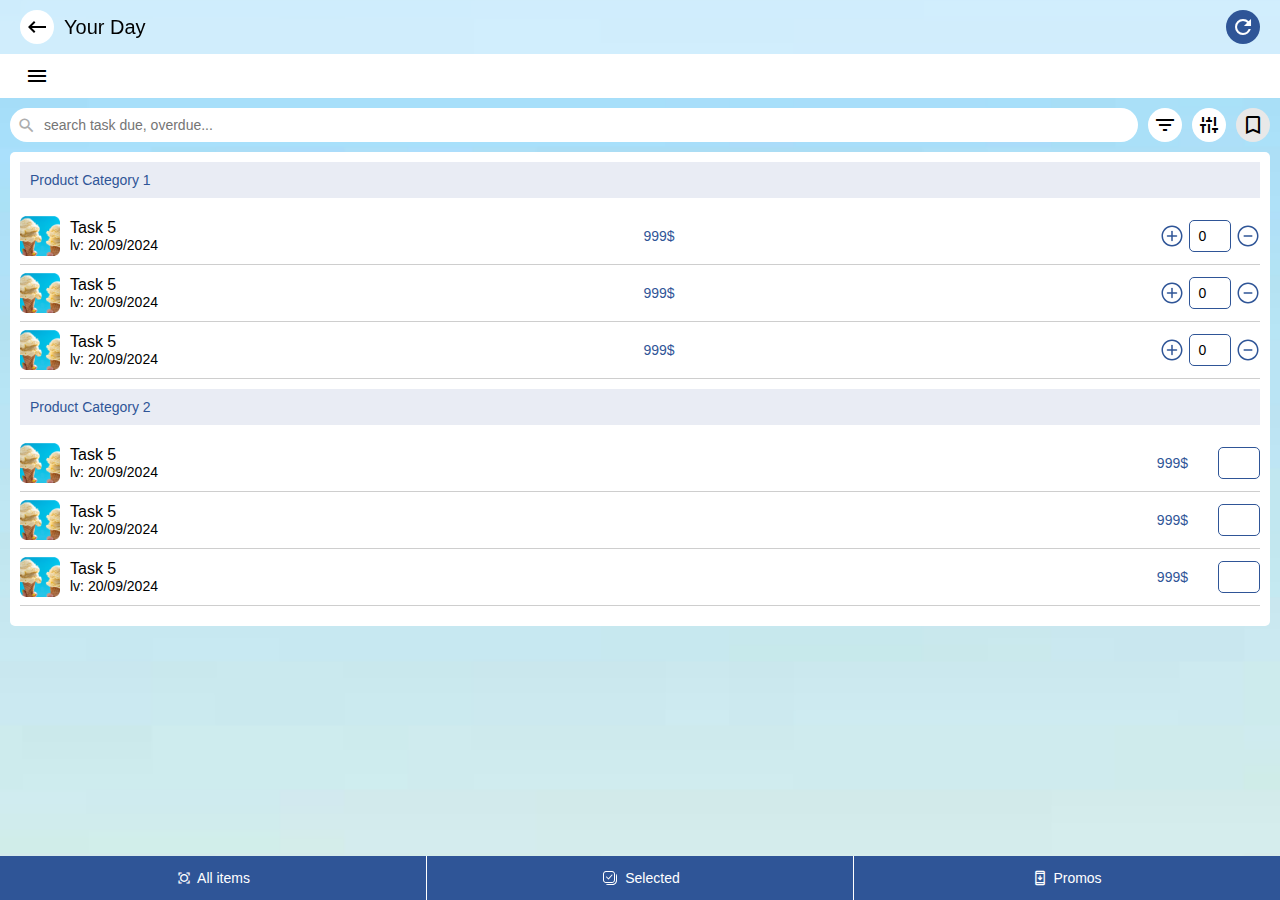
<file: sales-mobile/screen-4.html>
<!DOCTYPE html>
<html>
  <head>
    <link rel="stylesheet" href="screen-4.css" />
    <link rel="stylesheet" href="https://fonts.googleapis.com/icon?family=Material+Icons">
    <link href="https://fonts.googleapis.com/css2?family=Material+Symbols+Outlined" rel="stylesheet" />
    <meta name="viewport" content="width=device-width, initial-scale=1.0">
    <title>Dashboard</title>
  </head>
  <body>
    <div class="screen-1">
        <div class="screen-bar">
            <div class="screen-bar-left">
                <i class="material-icons screen-bar-nav-icon">keyboard_backspace</i>
                <h4 class="screen-bar-title">Your Day</h4>
            </div>
            <i class="material-icons screen-bar-refresh-icon">refresh</i>
        </div>
        <div class="navbar">
            <i class="material-icons navbar-icon menu-open">menu</i>
            <div class="nav-menu">
                <div class="menu-head">
                    <i class="material-icons navbar-icon menu-close">close</i>
                    <h4 class="menu-title" style="font-weight: 500;">Menu</h4>
                </div>
    
    
                <div class="menu-items home-button">
                    <svg width="24" height="24" viewBox="0 0 24 24" fill="none" xmlns="http://www.w3.org/2000/svg">
                        <path d="M6 19H9V13H15V19H18V10L12 5.5L6 10V19ZM4 21V9L12 3L20 9V21H13V15H11V21H4Z" fill="#fff"/>
                    </svg>                        
                    <h6 class="menu-title">My Home</h6>
                </div>
                <div class="menu-items outlets-button">
                    <svg width="24" height="24" viewBox="0 0 24 24" fill="none" xmlns="http://www.w3.org/2000/svg">
                        <path d="M4.77778 18.2222H6.55556V11.1111H17.2222V18.2222H19V8.75556L11.8889 5.91111L4.77778 8.75556V18.2222ZM3 20V7.55556L11.8889 4L20.7778 7.55556V20H15.4444V12.8889H8.33333V20H3ZM9.22222 20V18.2222H11V20H9.22222ZM11 17.3333V15.5556H12.7778V17.3333H11ZM12.7778 20V18.2222H14.5556V20H12.7778Z" fill="#fff"/>
                    </svg>                        
                    <h6 class="menu-title">Outlets</h6>
                </div>
                <div class="menu-items">
                    <svg width="24" height="24" viewBox="0 0 24 24" fill="none" xmlns="http://www.w3.org/2000/svg">
                        <path d="M4 20V18H6.75L6.35 17.65C5.48333 16.8833 4.875 16.0083 4.525 15.025C4.175 14.0417 4 13.05 4 12.05C4 10.2 4.55417 8.55417 5.6625 7.1125C6.77083 5.67083 8.21667 4.71667 10 4.25V6.35C8.8 6.78333 7.83333 7.52083 7.1 8.5625C6.36667 9.60417 6 10.7667 6 12.05C6 12.8 6.14167 13.5292 6.425 14.2375C6.70833 14.9458 7.15 15.6 7.75 16.2L8 16.45V14H10V20H4ZM14 19.75V17.65C15.2 17.2167 16.1667 16.4792 16.9 15.4375C17.6333 14.3958 18 13.2333 18 11.95C18 11.2 17.8583 10.4708 17.575 9.7625C17.2917 9.05417 16.85 8.4 16.25 7.8L16 7.55V10H14V4H20V6H17.25L17.65 6.35C18.4667 7.16667 19.0625 8.05417 19.4375 9.0125C19.8125 9.97083 20 10.95 20 11.95C20 13.8 19.4458 15.4458 18.3375 16.8875C17.2292 18.3292 15.7833 19.2833 14 19.75Z" fill="#fff"/>
                    </svg>                        
                    <h6 class="menu-title">Sync data</h6>
                </div>
                <div class="menu-items">
                    <svg width="24" height="24" viewBox="0 0 24 24" fill="none" xmlns="http://www.w3.org/2000/svg">
                        <path d="M5 22C4.45 22 3.97917 21.8042 3.5875 21.4125C3.19583 21.0208 3 20.55 3 20V8.725C2.7 8.54167 2.45833 8.30417 2.275 8.0125C2.09167 7.72083 2 7.38333 2 7V4C2 3.45 2.19583 2.97917 2.5875 2.5875C2.97917 2.19583 3.45 2 4 2H20C20.55 2 21.0208 2.19583 21.4125 2.5875C21.8042 2.97917 22 3.45 22 4V7C22 7.38333 21.9083 7.72083 21.725 8.0125C21.5417 8.30417 21.3 8.54167 21 8.725V20C21 20.55 20.8042 21.0208 20.4125 21.4125C20.0208 21.8042 19.55 22 19 22H5ZM5 9V20H19V9H5ZM4 7H20V4H4V7ZM9 14H15V12H9V14Z" fill="#fff"/>
                    </svg>                        
                    <h6 class="menu-title">Products</h6>
                </div>
                <div class="menu-items orders-button">
                    <svg width="24" height="24" viewBox="0 0 24 24" fill="none" xmlns="http://www.w3.org/2000/svg">
                        <path d="M15.5 19.925L11.25 15.675L12.65 14.275L15.5 17.125L21.15 11.475L22.55 12.875L15.5 19.925ZM21 10H19V5H17V8H7V5H5V19H11V21H5C4.45 21 3.97917 20.8042 3.5875 20.4125C3.19583 20.0208 3 19.55 3 19V5C3 4.45 3.19583 3.97917 3.5875 3.5875C3.97917 3.19583 4.45 3 5 3H9.175C9.35833 2.41667 9.71667 1.9375 10.25 1.5625C10.7833 1.1875 11.3667 1 12 1C12.6667 1 13.2625 1.1875 13.7875 1.5625C14.3125 1.9375 14.6667 2.41667 14.85 3H19C19.55 3 20.0208 3.19583 20.4125 3.5875C20.8042 3.97917 21 4.45 21 5V10ZM12 5C12.2833 5 12.5208 4.90417 12.7125 4.7125C12.9042 4.52083 13 4.28333 13 4C13 3.71667 12.9042 3.47917 12.7125 3.2875C12.5208 3.09583 12.2833 3 12 3C11.7167 3 11.4792 3.09583 11.2875 3.2875C11.0958 3.47917 11 3.71667 11 4C11 4.28333 11.0958 4.52083 11.2875 4.7125C11.4792 4.90417 11.7167 5 12 5Z" fill="#fff"/>
                    </svg>                        
                    <h6 class="menu-title">Orders</h6>
                </div>
                <div class="menu-items">
                    <svg width="24" height="24" viewBox="0 0 24 24" fill="none" xmlns="http://www.w3.org/2000/svg">
                        <path d="M12 16L13.4 14.6L11.825 13H16V11H11.825L13.4 9.4L12 8L8 12L12 16ZM5 21C4.45 21 3.97917 20.8042 3.5875 20.4125C3.19583 20.0208 3 19.55 3 19V5C3 4.45 3.19583 3.97917 3.5875 3.5875C3.97917 3.19583 4.45 3 5 3H9.2C9.41667 2.4 9.77917 1.91667 10.2875 1.55C10.7958 1.18333 11.3667 1 12 1C12.6333 1 13.2042 1.18333 13.7125 1.55C14.2208 1.91667 14.5833 2.4 14.8 3H19C19.55 3 20.0208 3.19583 20.4125 3.5875C20.8042 3.97917 21 4.45 21 5V19C21 19.55 20.8042 20.0208 20.4125 20.4125C20.0208 20.8042 19.55 21 19 21H5ZM5 19H19V5H5V19ZM12 4.25C12.2167 4.25 12.3958 4.17917 12.5375 4.0375C12.6792 3.89583 12.75 3.71667 12.75 3.5C12.75 3.28333 12.6792 3.10417 12.5375 2.9625C12.3958 2.82083 12.2167 2.75 12 2.75C11.7833 2.75 11.6042 2.82083 11.4625 2.9625C11.3208 3.10417 11.25 3.28333 11.25 3.5C11.25 3.71667 11.3208 3.89583 11.4625 4.0375C11.6042 4.17917 11.7833 4.25 12 4.25Z" fill="#fff"/>
                    </svg>                        
                    <h6 class="menu-title">Returns</h6>
                </div>
                <div class="menu-items">
                    <svg width="24" height="24" viewBox="0 0 24 24" fill="none" xmlns="http://www.w3.org/2000/svg">
                        <path d="M13 9H11V7H13M13 17H11V11H13M12 2C10.6868 2 9.38642 2.25866 8.17317 2.7612C6.95991 3.26375 5.85752 4.00035 4.92893 4.92893C3.05357 6.8043 2 9.34784 2 12C2 14.6522 3.05357 17.1957 4.92893 19.0711C5.85752 19.9997 6.95991 20.7362 8.17317 21.2388C9.38642 21.7413 10.6868 22 12 22C14.6522 22 17.1957 20.9464 19.0711 19.0711C20.9464 17.1957 22 14.6522 22 12C22 10.6868 21.7413 9.38642 21.2388 8.17317C20.7362 6.95991 19.9997 5.85752 19.0711 4.92893C18.1425 4.00035 17.0401 3.26375 15.8268 2.7612C14.6136 2.25866 13.3132 2 12 2Z" fill="#fff"/>
                    </svg>                        
                    <h6 class="menu-title">Info</h6>
                </div>
                <div class="menu-items">
                    <svg width="24" height="24" viewBox="0 0 24 24" fill="none" xmlns="http://www.w3.org/2000/svg">
                        <path d="M17 7L15.59 8.41L18.17 11H8V13H18.17L15.59 15.58L17 17L22 12M4 5H12V3H4C2.9 3 2 3.9 2 5V19C2 20.1 2.9 21 4 21H12V19H4V5Z" fill="#fff"/>
                    </svg>                        
                    <h6 class="menu-title">Logout</h6>
                </div>
            </div>
            <div class="menu-bg"></div>
        </div>




        <div class="screen-1-body">
            <div class="top-filter-bar">
                <div class="search-bar">
                    <i class="material-icons search-bar-icon">search</i>
                    <input type="text" placeholder="search task due, overdue..." class="search-bar-input" />
                </div>
                <i class="material-icons top-filter-icon">filter_list</i>
                <i class="material-symbols-outlined top-filter-icon">instant_mix</i>
                <i class="material-symbols-outlined top-filter-icon" style="background-color: #e8e8e8;">bookmark</i>
            </div>

            <div class="home">
                <div class="tasks">
                    <div class="task-head">Product Category 1</div>
                    <div class="task">
                        <div class="task-left">
                            <img src="screen-4-ice.png" class="task-left-img" alt="task-left-img" />
                            <div class="task-desc">
                                <div class="task-title">Task 5</div>
                                <div class="task-date">lv: 20/09/2024</div>
                            </div>
                        </div>
                        <div class="task-price">999$</div>
                        <div class="task-inputs">
                            <svg class="increment" width="24" height="24" viewBox="0 0 24 24" fill="none" xmlns="http://www.w3.org/2000/svg">
                                <path d="M12 22.5C6.21 22.5 1.5 17.79 1.5 12C1.5 6.21 6.21 1.5 12 1.5C17.79 1.5 22.5 6.21 22.5 12C22.5 17.79 17.79 22.5 12 22.5ZM12 3C7.035 3 3 7.035 3 12C3 16.965 7.035 21 12 21C16.965 21 21 16.965 21 12C21 7.035 16.965 3 12 3Z" fill="#2F5597"/>
                                <path d="M12 17.25C11.58 17.25 11.25 16.92 11.25 16.5V7.5C11.25 7.08 11.58 6.75 12 6.75C12.42 6.75 12.75 7.08 12.75 7.5V16.5C12.75 16.92 12.42 17.25 12 17.25Z" fill="#2F5597"/>
                                <path d="M16.5 12.75H7.5C7.08 12.75 6.75 12.42 6.75 12C6.75 11.58 7.08 11.25 7.5 11.25H16.5C16.92 11.25 17.25 11.58 17.25 12C17.25 12.42 16.92 12.75 16.5 12.75Z" fill="#2F5597"/>
                            </svg>
                            <input type="number" class="task-input" value="0"/>
                            <svg class="decrement" width="24" height="24" viewBox="0 0 24 24" fill="none" xmlns="http://www.w3.org/2000/svg">
                                <path d="M3 12C3 10.8181 3.23279 9.64778 3.68508 8.55585C4.13738 7.46392 4.80031 6.47177 5.63604 5.63604C6.47177 4.80031 7.46392 4.13738 8.55585 3.68508C9.64778 3.23279 10.8181 3 12 3C13.1819 3 14.3522 3.23279 15.4442 3.68508C16.5361 4.13738 17.5282 4.80031 18.364 5.63604C19.1997 6.47177 19.8626 7.46392 20.3149 8.55585C20.7672 9.64778 21 10.8181 21 12C21 14.3869 20.0518 16.6761 18.364 18.364C16.6761 20.0518 14.3869 21 12 21C9.61305 21 7.32387 20.0518 5.63604 18.364C3.94821 16.6761 3 14.3869 3 12ZM12 1.5C9.21523 1.5 6.54451 2.60625 4.57538 4.57538C2.60625 6.54451 1.5 9.21523 1.5 12C1.5 14.7848 2.60625 17.4555 4.57538 19.4246C6.54451 21.3938 9.21523 22.5 12 22.5C14.7848 22.5 17.4555 21.3938 19.4246 19.4246C21.3938 17.4555 22.5 14.7848 22.5 12C22.5 9.21523 21.3938 6.54451 19.4246 4.57538C17.4555 2.60625 14.7848 1.5 12 1.5ZM8.25 11.25C8.05109 11.25 7.86032 11.329 7.71967 11.4697C7.57902 11.6103 7.5 11.8011 7.5 12C7.5 12.1989 7.57902 12.3897 7.71967 12.5303C7.86032 12.671 8.05109 12.75 8.25 12.75H15.75C15.9489 12.75 16.1397 12.671 16.2803 12.5303C16.421 12.3897 16.5 12.1989 16.5 12C16.5 11.8011 16.421 11.6103 16.2803 11.4697C16.1397 11.329 15.9489 11.25 15.75 11.25H8.25Z" fill="#2F5597"/>
                            </svg>                                
                        </div>
                    </div>
                    <div class="task">
                        <div class="task-left">
                            <img src="screen-4-ice.png" class="task-left-img" alt="task-left-img" />
                            <div class="task-desc">
                                <div class="task-title">Task 5</div>
                                <div class="task-date">lv: 20/09/2024</div>
                            </div>
                        </div>
                        <div class="task-price">999$</div>
                        <div class="task-inputs">
                            <svg class="increment" width="24" height="24" viewBox="0 0 24 24" fill="none" xmlns="http://www.w3.org/2000/svg">
                                <path d="M12 22.5C6.21 22.5 1.5 17.79 1.5 12C1.5 6.21 6.21 1.5 12 1.5C17.79 1.5 22.5 6.21 22.5 12C22.5 17.79 17.79 22.5 12 22.5ZM12 3C7.035 3 3 7.035 3 12C3 16.965 7.035 21 12 21C16.965 21 21 16.965 21 12C21 7.035 16.965 3 12 3Z" fill="#2F5597"/>
                                <path d="M12 17.25C11.58 17.25 11.25 16.92 11.25 16.5V7.5C11.25 7.08 11.58 6.75 12 6.75C12.42 6.75 12.75 7.08 12.75 7.5V16.5C12.75 16.92 12.42 17.25 12 17.25Z" fill="#2F5597"/>
                                <path d="M16.5 12.75H7.5C7.08 12.75 6.75 12.42 6.75 12C6.75 11.58 7.08 11.25 7.5 11.25H16.5C16.92 11.25 17.25 11.58 17.25 12C17.25 12.42 16.92 12.75 16.5 12.75Z" fill="#2F5597"/>
                            </svg>
                            <input type="number" class="task-input" value="0"/>
                            <svg class="decrement" width="24" height="24" viewBox="0 0 24 24" fill="none" xmlns="http://www.w3.org/2000/svg">
                                <path d="M3 12C3 10.8181 3.23279 9.64778 3.68508 8.55585C4.13738 7.46392 4.80031 6.47177 5.63604 5.63604C6.47177 4.80031 7.46392 4.13738 8.55585 3.68508C9.64778 3.23279 10.8181 3 12 3C13.1819 3 14.3522 3.23279 15.4442 3.68508C16.5361 4.13738 17.5282 4.80031 18.364 5.63604C19.1997 6.47177 19.8626 7.46392 20.3149 8.55585C20.7672 9.64778 21 10.8181 21 12C21 14.3869 20.0518 16.6761 18.364 18.364C16.6761 20.0518 14.3869 21 12 21C9.61305 21 7.32387 20.0518 5.63604 18.364C3.94821 16.6761 3 14.3869 3 12ZM12 1.5C9.21523 1.5 6.54451 2.60625 4.57538 4.57538C2.60625 6.54451 1.5 9.21523 1.5 12C1.5 14.7848 2.60625 17.4555 4.57538 19.4246C6.54451 21.3938 9.21523 22.5 12 22.5C14.7848 22.5 17.4555 21.3938 19.4246 19.4246C21.3938 17.4555 22.5 14.7848 22.5 12C22.5 9.21523 21.3938 6.54451 19.4246 4.57538C17.4555 2.60625 14.7848 1.5 12 1.5ZM8.25 11.25C8.05109 11.25 7.86032 11.329 7.71967 11.4697C7.57902 11.6103 7.5 11.8011 7.5 12C7.5 12.1989 7.57902 12.3897 7.71967 12.5303C7.86032 12.671 8.05109 12.75 8.25 12.75H15.75C15.9489 12.75 16.1397 12.671 16.2803 12.5303C16.421 12.3897 16.5 12.1989 16.5 12C16.5 11.8011 16.421 11.6103 16.2803 11.4697C16.1397 11.329 15.9489 11.25 15.75 11.25H8.25Z" fill="#2F5597"/>
                            </svg>                                
                        </div>
                    </div>
                    <div class="task">
                        <div class="task-left">
                            <img src="screen-4-ice.png" class="task-left-img" alt="task-left-img" />
                            <div class="task-desc">
                                <div class="task-title">Task 5</div>
                                <div class="task-date">lv: 20/09/2024</div>
                            </div>
                        </div>
                        <div class="task-price">999$</div>
                        <div class="task-inputs">
                            <svg class="increment" width="24" height="24" viewBox="0 0 24 24" fill="none" xmlns="http://www.w3.org/2000/svg">
                                <path d="M12 22.5C6.21 22.5 1.5 17.79 1.5 12C1.5 6.21 6.21 1.5 12 1.5C17.79 1.5 22.5 6.21 22.5 12C22.5 17.79 17.79 22.5 12 22.5ZM12 3C7.035 3 3 7.035 3 12C3 16.965 7.035 21 12 21C16.965 21 21 16.965 21 12C21 7.035 16.965 3 12 3Z" fill="#2F5597"/>
                                <path d="M12 17.25C11.58 17.25 11.25 16.92 11.25 16.5V7.5C11.25 7.08 11.58 6.75 12 6.75C12.42 6.75 12.75 7.08 12.75 7.5V16.5C12.75 16.92 12.42 17.25 12 17.25Z" fill="#2F5597"/>
                                <path d="M16.5 12.75H7.5C7.08 12.75 6.75 12.42 6.75 12C6.75 11.58 7.08 11.25 7.5 11.25H16.5C16.92 11.25 17.25 11.58 17.25 12C17.25 12.42 16.92 12.75 16.5 12.75Z" fill="#2F5597"/>
                            </svg>
                            <input type="number" class="task-input" value="0"/>
                            <svg class="decrement" width="24" height="24" viewBox="0 0 24 24" fill="none" xmlns="http://www.w3.org/2000/svg">
                                <path d="M3 12C3 10.8181 3.23279 9.64778 3.68508 8.55585C4.13738 7.46392 4.80031 6.47177 5.63604 5.63604C6.47177 4.80031 7.46392 4.13738 8.55585 3.68508C9.64778 3.23279 10.8181 3 12 3C13.1819 3 14.3522 3.23279 15.4442 3.68508C16.5361 4.13738 17.5282 4.80031 18.364 5.63604C19.1997 6.47177 19.8626 7.46392 20.3149 8.55585C20.7672 9.64778 21 10.8181 21 12C21 14.3869 20.0518 16.6761 18.364 18.364C16.6761 20.0518 14.3869 21 12 21C9.61305 21 7.32387 20.0518 5.63604 18.364C3.94821 16.6761 3 14.3869 3 12ZM12 1.5C9.21523 1.5 6.54451 2.60625 4.57538 4.57538C2.60625 6.54451 1.5 9.21523 1.5 12C1.5 14.7848 2.60625 17.4555 4.57538 19.4246C6.54451 21.3938 9.21523 22.5 12 22.5C14.7848 22.5 17.4555 21.3938 19.4246 19.4246C21.3938 17.4555 22.5 14.7848 22.5 12C22.5 9.21523 21.3938 6.54451 19.4246 4.57538C17.4555 2.60625 14.7848 1.5 12 1.5ZM8.25 11.25C8.05109 11.25 7.86032 11.329 7.71967 11.4697C7.57902 11.6103 7.5 11.8011 7.5 12C7.5 12.1989 7.57902 12.3897 7.71967 12.5303C7.86032 12.671 8.05109 12.75 8.25 12.75H15.75C15.9489 12.75 16.1397 12.671 16.2803 12.5303C16.421 12.3897 16.5 12.1989 16.5 12C16.5 11.8011 16.421 11.6103 16.2803 11.4697C16.1397 11.329 15.9489 11.25 15.75 11.25H8.25Z" fill="#2F5597"/>
                            </svg>                                
                        </div>
                    </div>


                    <div class="task-head">Product Category 2</div>
                    <div class="task">
                        <div class="task-left">
                            <img src="screen-4-ice.png" class="task-left-img" alt="task-left-img" />
                            <div class="task-desc">
                                <div class="task-title">Task 5</div>
                                <div class="task-date">lv: 20/09/2024</div>
                            </div>
                        </div>
                        <div class="task-price" style="margin-left: auto; margin-right: 30px;">999$</div>
                        <input type="text" class="task-input" />
                    </div>
                    <div class="task">
                        <div class="task-left">
                            <img src="screen-4-ice.png" class="task-left-img" alt="task-left-img" />
                            <div class="task-desc">
                                <div class="task-title">Task 5</div>
                                <div class="task-date">lv: 20/09/2024</div>
                            </div>
                        </div>
                        <div class="task-price" style="margin-left: auto; margin-right: 30px;">999$</div>
                        <input type="text" class="task-input" />
                    </div>
                    <div class="task">
                        <div class="task-left">
                            <img src="screen-4-ice.png" class="task-left-img" alt="task-left-img" />
                            <div class="task-desc">
                                <div class="task-title">Task 5</div>
                                <div class="task-date">lv: 20/09/2024</div>
                            </div>
                        </div>
                        <div class="task-price" style="margin-left: auto; margin-right: 30px;">999$</div>
                        <input type="text" class="task-input" />
                    </div>
                </div>
            </div>
        </div>
        <div class="screen-3-bottom-bar">
            <div class="bottom-bar-item">
                <i class="material-symbols-outlined" style="font-size: 16px;">all_out</i>
                All items
            </div>
            <div class="bottom-bar-item">
                <svg width="20" height="20" viewBox="0 0 20 20" fill="none" xmlns="http://www.w3.org/2000/svg">
                    <path d="M12.33 6.624C12.4295 6.71145 12.4902 6.83481 12.4988 6.96698C12.5075 7.09916 12.4633 7.22936 12.376 7.329L8.876 11.329C8.83097 11.3806 8.77581 11.4224 8.71396 11.4518C8.6521 11.4812 8.58487 11.4976 8.51643 11.4999C8.44798 11.5023 8.37978 11.4905 8.31606 11.4654C8.25234 11.4403 8.19446 11.4024 8.146 11.354L6.146 9.354C6.09951 9.30751 6.06264 9.25232 6.03748 9.19158C6.01232 9.13084 5.99937 9.06574 5.99937 9C5.99937 8.93426 6.01232 8.86916 6.03748 8.80842C6.06264 8.74768 6.09951 8.69249 6.146 8.646C6.19249 8.59951 6.24768 8.56264 6.30842 8.53748C6.36916 8.51232 6.43426 8.49937 6.5 8.49937C6.56574 8.49937 6.63084 8.51232 6.69158 8.53748C6.75232 8.56264 6.80751 8.59951 6.854 8.646L8.476 10.268L11.624 6.671C11.7113 6.57137 11.8346 6.51046 11.9668 6.50165C12.099 6.49284 12.2302 6.53684 12.33 6.624ZM3 6C3 5.20435 3.31607 4.44129 3.87868 3.87868C4.44129 3.31607 5.20435 3 6 3H12C12.7956 3 13.5587 3.31607 14.1213 3.87868C14.6839 4.44129 15 5.20435 15 6V12C15 12.7956 14.6839 13.5587 14.1213 14.1213C13.5587 14.6839 12.7956 15 12 15H6C5.20435 15 4.44129 14.6839 3.87868 14.1213C3.31607 13.5587 3 12.7956 3 12V6ZM6 4C5.46957 4 4.96086 4.21071 4.58579 4.58579C4.21071 4.96086 4 5.46957 4 6V12C4 12.5304 4.21071 13.0391 4.58579 13.4142C4.96086 13.7893 5.46957 14 6 14H12C12.5304 14 13.0391 13.7893 13.4142 13.4142C13.7893 13.0391 14 12.5304 14 12V6C14 5.46957 13.7893 4.96086 13.4142 4.58579C13.0391 4.21071 12.5304 4 12 4H6ZM5.754 16C6.304 16.614 7.101 17 7.99 17H12.49C13.0809 17 13.6661 16.8836 14.2121 16.6575C14.758 16.4313 15.2541 16.0998 15.672 15.682C16.0898 15.2641 16.4213 14.768 16.6475 14.2221C16.8736 13.6761 16.99 13.0909 16.99 12.5V8C16.99 7.116 16.607 6.32 15.999 5.772V11C15.999 11.1 15.9957 11.1997 15.989 11.299V12.499C15.989 13.4273 15.6203 14.3175 14.9639 14.9739C14.3075 15.6303 13.4173 15.999 12.489 15.999H11.055L10.999 16H5.754Z" fill="white"/>
                </svg>   
                Selected
            </div>
            <div class="bottom-bar-item">
                <i class="material-symbols-outlined" style="font-size: 16px;">system_update</i>
                Promos
            </div>
        </div>
    </div>
  </body>
  <script>
        document.addEventListener("DOMContentLoaded", function () {
            
            const menuOpen = document.querySelector(".menu-open");
            const menuClose = document.querySelector(".menu-close");
            const menuBar = document.querySelector(".nav-menu");
            const menuBg = document.querySelector(".menu-bg");
            
            
            menuOpen.addEventListener("click", function(){
                menuBar.style.left = "0%";
                menuBg.style.display = "block";
            });

            menuClose.addEventListener("click", function(){
                menuBar.style.left = "-120%";
                menuBg.style.display = "none";
            });
        });
        
        document.querySelectorAll('.task-inputs').forEach(task => {
            const incrementBtn = task.querySelector('.increment');
            const decrementBtn = task.querySelector('.decrement');
            const inputField = task.querySelector('.task-input');

            incrementBtn.addEventListener('click', () => {
                inputField.value = parseInt(inputField.value) + 1;
            });

            decrementBtn.addEventListener('click', () => {
                inputField.value = Math.max(0, parseInt(inputField.value) - 1); // Prevents going below 0
            });
        });

  </script>
</html>
</file>
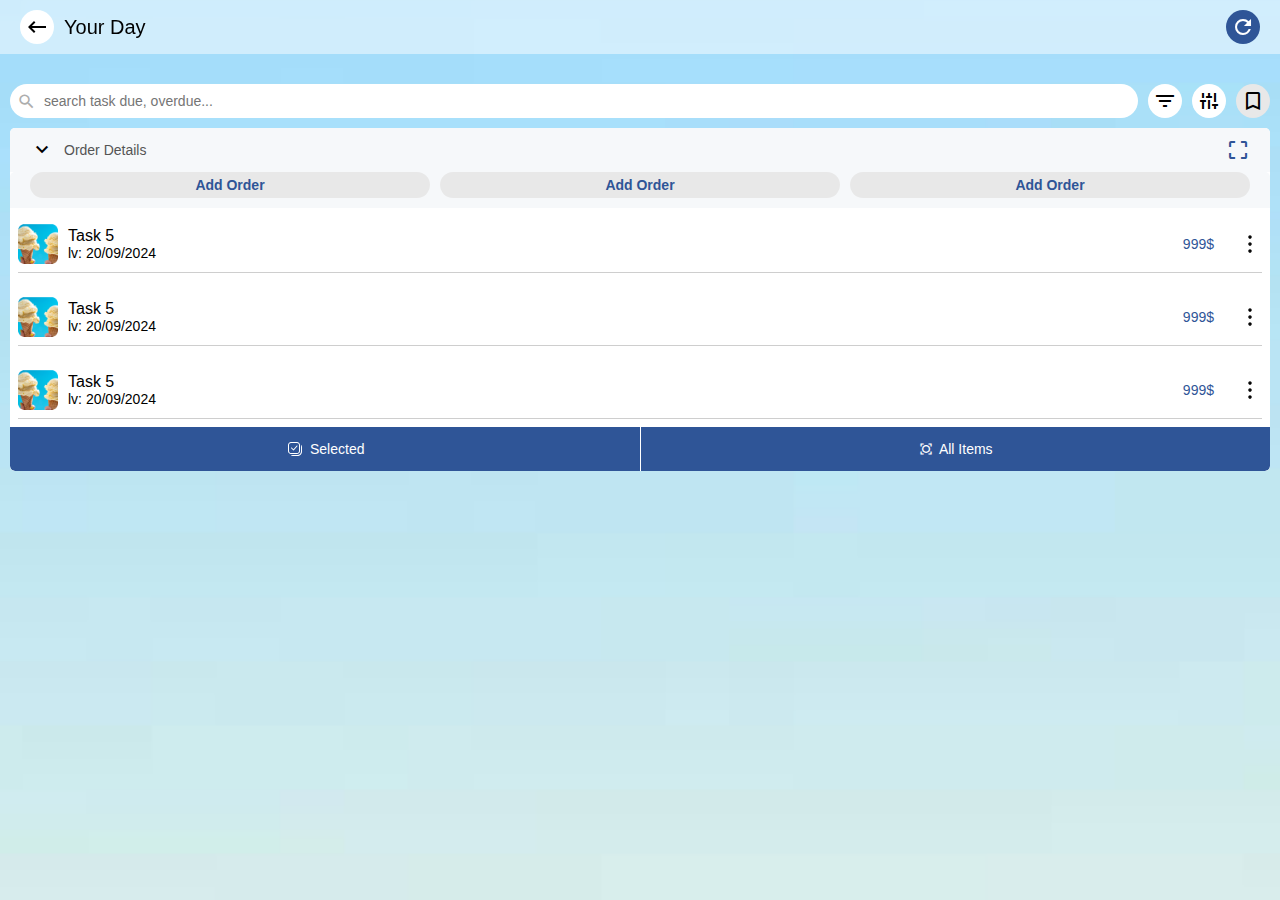
<file: sales-mobile/screen-5.html>
<!DOCTYPE html>
<html>
  <head>
    <link rel="stylesheet" href="screen-5.css" />
    <link rel="stylesheet" href="https://fonts.googleapis.com/icon?family=Material+Icons">
    <link href="https://fonts.googleapis.com/css2?family=Material+Symbols+Outlined" rel="stylesheet" />
    <meta name="viewport" content="width=device-width, initial-scale=1.0">
    <title>Dashboard</title>
  </head>
  <body>
    <div class="screen-1">
        <div class="screen-bar">
            <div class="screen-bar-left">
                <i class="material-icons screen-bar-nav-icon">keyboard_backspace</i>
                <h4 class="screen-bar-title">Your Day</h4>
            </div>
            <i class="material-icons screen-bar-refresh-icon">refresh</i>
        </div>

        <div class="screen-1-body">
            <div class="top-filter-bar">
                <div class="search-bar">
                    <i class="material-icons search-bar-icon">search</i>
                    <input type="text" placeholder="search task due, overdue..." class="search-bar-input" />
                </div>
                <i class="material-icons top-filter-icon">filter_list</i>
                <i class="material-symbols-outlined top-filter-icon">instant_mix</i>
                <i class="material-symbols-outlined top-filter-icon" style="background-color: #e8e8e8;">bookmark</i>
            </div>

            <div class="home">
                <div class="dropdowns">
                    <div class="dropdown">
                        <div class="dropdown-head">
                            <div class="dropdown-head-left">
                                <i class="material-icons dropdown-head-nav-icon">keyboard_arrow_down</i>
                                <h4 class="dropdown-head-title">Order Details</h4>
                            </div>
                            <i class="material-icons dropdown-head-crop-icon" style="color: #2f5597;">crop_free</i>
                        </div>
                        <div class="dropdown-body active">
                            <div class="tasks">
                                <div class="task-head">
                                    <div class="task-button">Add Order</div>
                                    <div class="task-button">Add Order</div>
                                    <div class="task-button">Add Order</div>
                                </div>
                                <div class="task">
                                    <div class="task-left">
                                        <img src="screen-4-ice.png" class="task-left-img" alt="task-left-img" />
                                        <div class="task-desc">
                                            <div class="task-title">Task 5</div>
                                            <div class="task-date">lv: 20/09/2024</div>
                                        </div>
                                    </div>
                                    <div class="task-price">999$</div>
                                    <svg class="outlet-icon" width="24" height="24" viewBox="0 0 24 24" fill="none" xmlns="http://www.w3.org/2000/svg">
                                        <path d="M12 5.92C12.2546 5.92 12.4988 5.81886 12.6789 5.63882C12.8589 5.45879 12.96 5.21461 12.96 4.96C12.96 4.70539 12.8589 4.46121 12.6789 4.28118C12.4988 4.10114 12.2546 4 12 4C11.7454 4 11.5013 4.10114 11.3212 4.28118C11.1412 4.46121 11.04 4.70539 11.04 4.96C11.04 5.21461 11.1412 5.45879 11.3212 5.63882C11.5013 5.81886 11.7454 5.92 12 5.92ZM12 12.96C12.2546 12.96 12.4988 12.8589 12.6789 12.6788C12.8589 12.4988 12.96 12.2546 12.96 12C12.96 11.7454 12.8589 11.5012 12.6789 11.3212C12.4988 11.1411 12.2546 11.04 12 11.04C11.7454 11.04 11.5013 11.1411 11.3212 11.3212C11.1412 11.5012 11.04 11.7454 11.04 12C11.04 12.2546 11.1412 12.4988 11.3212 12.6788C11.5013 12.8589 11.7454 12.96 12 12.96ZM12 20C12.2546 20 12.4988 19.8989 12.6789 19.7188C12.8589 19.5388 12.96 19.2946 12.96 19.04C12.96 18.7854 12.8589 18.5412 12.6789 18.3612C12.4988 18.1811 12.2546 18.08 12 18.08C11.7454 18.08 11.5013 18.1811 11.3212 18.3612C11.1412 18.5412 11.04 18.7854 11.04 19.04C11.04 19.2946 11.1412 19.5388 11.3212 19.7188C11.5013 19.8989 11.7454 20 12 20Z" stroke="black" stroke-width="1.5" stroke-linecap="round" stroke-linejoin="round"/>
                                    </svg>
                                </div>
                                <div class="task">
                                    <div class="task-left">
                                        <img src="screen-4-ice.png" class="task-left-img" alt="task-left-img" />
                                        <div class="task-desc">
                                            <div class="task-title">Task 5</div>
                                            <div class="task-date">lv: 20/09/2024</div>
                                        </div>
                                    </div>
                                    <div class="task-price">999$</div>
                                    <svg class="outlet-icon" width="24" height="24" viewBox="0 0 24 24" fill="none" xmlns="http://www.w3.org/2000/svg">
                                        <path d="M12 5.92C12.2546 5.92 12.4988 5.81886 12.6789 5.63882C12.8589 5.45879 12.96 5.21461 12.96 4.96C12.96 4.70539 12.8589 4.46121 12.6789 4.28118C12.4988 4.10114 12.2546 4 12 4C11.7454 4 11.5013 4.10114 11.3212 4.28118C11.1412 4.46121 11.04 4.70539 11.04 4.96C11.04 5.21461 11.1412 5.45879 11.3212 5.63882C11.5013 5.81886 11.7454 5.92 12 5.92ZM12 12.96C12.2546 12.96 12.4988 12.8589 12.6789 12.6788C12.8589 12.4988 12.96 12.2546 12.96 12C12.96 11.7454 12.8589 11.5012 12.6789 11.3212C12.4988 11.1411 12.2546 11.04 12 11.04C11.7454 11.04 11.5013 11.1411 11.3212 11.3212C11.1412 11.5012 11.04 11.7454 11.04 12C11.04 12.2546 11.1412 12.4988 11.3212 12.6788C11.5013 12.8589 11.7454 12.96 12 12.96ZM12 20C12.2546 20 12.4988 19.8989 12.6789 19.7188C12.8589 19.5388 12.96 19.2946 12.96 19.04C12.96 18.7854 12.8589 18.5412 12.6789 18.3612C12.4988 18.1811 12.2546 18.08 12 18.08C11.7454 18.08 11.5013 18.1811 11.3212 18.3612C11.1412 18.5412 11.04 18.7854 11.04 19.04C11.04 19.2946 11.1412 19.5388 11.3212 19.7188C11.5013 19.8989 11.7454 20 12 20Z" stroke="black" stroke-width="1.5" stroke-linecap="round" stroke-linejoin="round"/>
                                    </svg>
                                </div>
                                <div class="task">
                                    <div class="task-left">
                                        <img src="screen-4-ice.png" class="task-left-img" alt="task-left-img" />
                                        <div class="task-desc">
                                            <div class="task-title">Task 5</div>
                                            <div class="task-date">lv: 20/09/2024</div>
                                        </div>
                                    </div>
                                    <div class="task-price">999$</div>
                                    <svg class="outlet-icon" width="24" height="24" viewBox="0 0 24 24" fill="none" xmlns="http://www.w3.org/2000/svg">
                                        <path d="M12 5.92C12.2546 5.92 12.4988 5.81886 12.6789 5.63882C12.8589 5.45879 12.96 5.21461 12.96 4.96C12.96 4.70539 12.8589 4.46121 12.6789 4.28118C12.4988 4.10114 12.2546 4 12 4C11.7454 4 11.5013 4.10114 11.3212 4.28118C11.1412 4.46121 11.04 4.70539 11.04 4.96C11.04 5.21461 11.1412 5.45879 11.3212 5.63882C11.5013 5.81886 11.7454 5.92 12 5.92ZM12 12.96C12.2546 12.96 12.4988 12.8589 12.6789 12.6788C12.8589 12.4988 12.96 12.2546 12.96 12C12.96 11.7454 12.8589 11.5012 12.6789 11.3212C12.4988 11.1411 12.2546 11.04 12 11.04C11.7454 11.04 11.5013 11.1411 11.3212 11.3212C11.1412 11.5012 11.04 11.7454 11.04 12C11.04 12.2546 11.1412 12.4988 11.3212 12.6788C11.5013 12.8589 11.7454 12.96 12 12.96ZM12 20C12.2546 20 12.4988 19.8989 12.6789 19.7188C12.8589 19.5388 12.96 19.2946 12.96 19.04C12.96 18.7854 12.8589 18.5412 12.6789 18.3612C12.4988 18.1811 12.2546 18.08 12 18.08C11.7454 18.08 11.5013 18.1811 11.3212 18.3612C11.1412 18.5412 11.04 18.7854 11.04 19.04C11.04 19.2946 11.1412 19.5388 11.3212 19.7188C11.5013 19.8989 11.7454 20 12 20Z" stroke="black" stroke-width="1.5" stroke-linecap="round" stroke-linejoin="round"/>
                                    </svg>
                                </div>
                                <div class="screen-3-bottom-bar">
                                    <div class="bottom-bar-item">
                                        <svg width="20" height="20" viewBox="0 0 20 20" fill="none" xmlns="http://www.w3.org/2000/svg">
                                            <path d="M12.33 6.624C12.4295 6.71145 12.4902 6.83481 12.4988 6.96698C12.5075 7.09916 12.4633 7.22936 12.376 7.329L8.876 11.329C8.83097 11.3806 8.77581 11.4224 8.71396 11.4518C8.6521 11.4812 8.58487 11.4976 8.51643 11.4999C8.44798 11.5023 8.37978 11.4905 8.31606 11.4654C8.25234 11.4403 8.19446 11.4024 8.146 11.354L6.146 9.354C6.09951 9.30751 6.06264 9.25232 6.03748 9.19158C6.01232 9.13084 5.99937 9.06574 5.99937 9C5.99937 8.93426 6.01232 8.86916 6.03748 8.80842C6.06264 8.74768 6.09951 8.69249 6.146 8.646C6.19249 8.59951 6.24768 8.56264 6.30842 8.53748C6.36916 8.51232 6.43426 8.49937 6.5 8.49937C6.56574 8.49937 6.63084 8.51232 6.69158 8.53748C6.75232 8.56264 6.80751 8.59951 6.854 8.646L8.476 10.268L11.624 6.671C11.7113 6.57137 11.8346 6.51046 11.9668 6.50165C12.099 6.49284 12.2302 6.53684 12.33 6.624ZM3 6C3 5.20435 3.31607 4.44129 3.87868 3.87868C4.44129 3.31607 5.20435 3 6 3H12C12.7956 3 13.5587 3.31607 14.1213 3.87868C14.6839 4.44129 15 5.20435 15 6V12C15 12.7956 14.6839 13.5587 14.1213 14.1213C13.5587 14.6839 12.7956 15 12 15H6C5.20435 15 4.44129 14.6839 3.87868 14.1213C3.31607 13.5587 3 12.7956 3 12V6ZM6 4C5.46957 4 4.96086 4.21071 4.58579 4.58579C4.21071 4.96086 4 5.46957 4 6V12C4 12.5304 4.21071 13.0391 4.58579 13.4142C4.96086 13.7893 5.46957 14 6 14H12C12.5304 14 13.0391 13.7893 13.4142 13.4142C13.7893 13.0391 14 12.5304 14 12V6C14 5.46957 13.7893 4.96086 13.4142 4.58579C13.0391 4.21071 12.5304 4 12 4H6ZM5.754 16C6.304 16.614 7.101 17 7.99 17H12.49C13.0809 17 13.6661 16.8836 14.2121 16.6575C14.758 16.4313 15.2541 16.0998 15.672 15.682C16.0898 15.2641 16.4213 14.768 16.6475 14.2221C16.8736 13.6761 16.99 13.0909 16.99 12.5V8C16.99 7.116 16.607 6.32 15.999 5.772V11C15.999 11.1 15.9957 11.1997 15.989 11.299V12.499C15.989 13.4273 15.6203 14.3175 14.9639 14.9739C14.3075 15.6303 13.4173 15.999 12.489 15.999H11.055L10.999 16H5.754Z" fill="white"/>
                                        </svg>   
                                        Selected
                                    </div>
                                    <div class="bottom-bar-item">
                                        <i class="material-symbols-outlined" style="font-size: 16px;">all_out</i>
                                        All Items
                                    </div>
                                </div>
                            </div>
                        </div>
                    </div>
                </div>
            </div>
            <div class="popup" id="popup">
                <ul>
                    <li>
                        <i class="material-icons">play_arrow</i>
                        Execute
                    </li>
                    <li>
                        <i class="material-icons">disabled_by_default</i>
                        Cancel
                    </li>
                    <li>
                        <i class="material-symbols-outlined">event_upcoming</i>
                        Reschedule
                    </li>
                    <li>
                        <i class="material-symbols-outlined">task</i>
                        Complete
                    </li>
                    <li>
                        <i class="material-symbols-outlined">near_me</i>
                        Navigate
                    </li>
                </ul>
            </div>
            
        </div>
    </div>
  </body>
  <script>
    
        document.addEventListener("DOMContentLoaded", function () {
            
            const dropdowns = document.querySelectorAll(".dropdown");
            
            dropdowns.forEach((dropdown) => {
                const dropdownHead = dropdown.querySelector(".dropdown-head");
                const dropdownBody = dropdown.querySelector(".dropdown-body");
                const arrowIcon = dropdownHead.querySelector(".dropdown-head-nav-icon");
                const dropdownTitle = dropdownHead.querySelector(".dropdown-head-title");
                
                dropdownHead.addEventListener("click", function () {
                    dropdownBody.classList.toggle("active");
                    
                    if (dropdownBody.classList.contains("active")) {
                        dropdownBody.style.maxHeight = dropdownBody.scrollHeight + "px";
                        arrowIcon.textContent = "keyboard_arrow_up";
                        dropdownTitle.style.color = "#000";
                    } else {
                        dropdownBody.style.maxHeight = 0;
                        arrowIcon.textContent = "keyboard_arrow_down";
                        dropdownTitle.style.color = "#545454";
                    }
                });
            });

            const menuOpen = document.querySelector(".menu-open");
            const menuClose = document.querySelector(".menu-close");
            const menuBar = document.querySelector(".nav-menu");
            const menuBg = document.querySelector(".menu-bg");
            
            
            menuOpen.addEventListener("click", function(){
                menuBar.style.left = "0%";
                menuBg.style.display = "block";
            });

            menuClose.addEventListener("click", function(){
                menuBar.style.left = "-120%";
                menuBg.style.display = "none";
            });
        });

        const outletsMore = document.querySelectorAll(".outlet-icon");
        const popup = document.getElementById("popup");

        outletsMore.forEach((icon) => {
            icon.addEventListener("click", (event) => {
                const rect = icon.getBoundingClientRect();
                
                popup.style.right = "30px";
                popup.style.top = `${rect.bottom}px`;
                
                popup.style.display = popup.style.display === "block" ? "none" : "block";
            });
        });
        
        document.addEventListener("click", (event) => {
            if (!popup.contains(event.target) && !event.target.classList.contains("outlet-icon")) {
                popup.style.display = "none";
            }
        });

  </script>
</html>
</file>
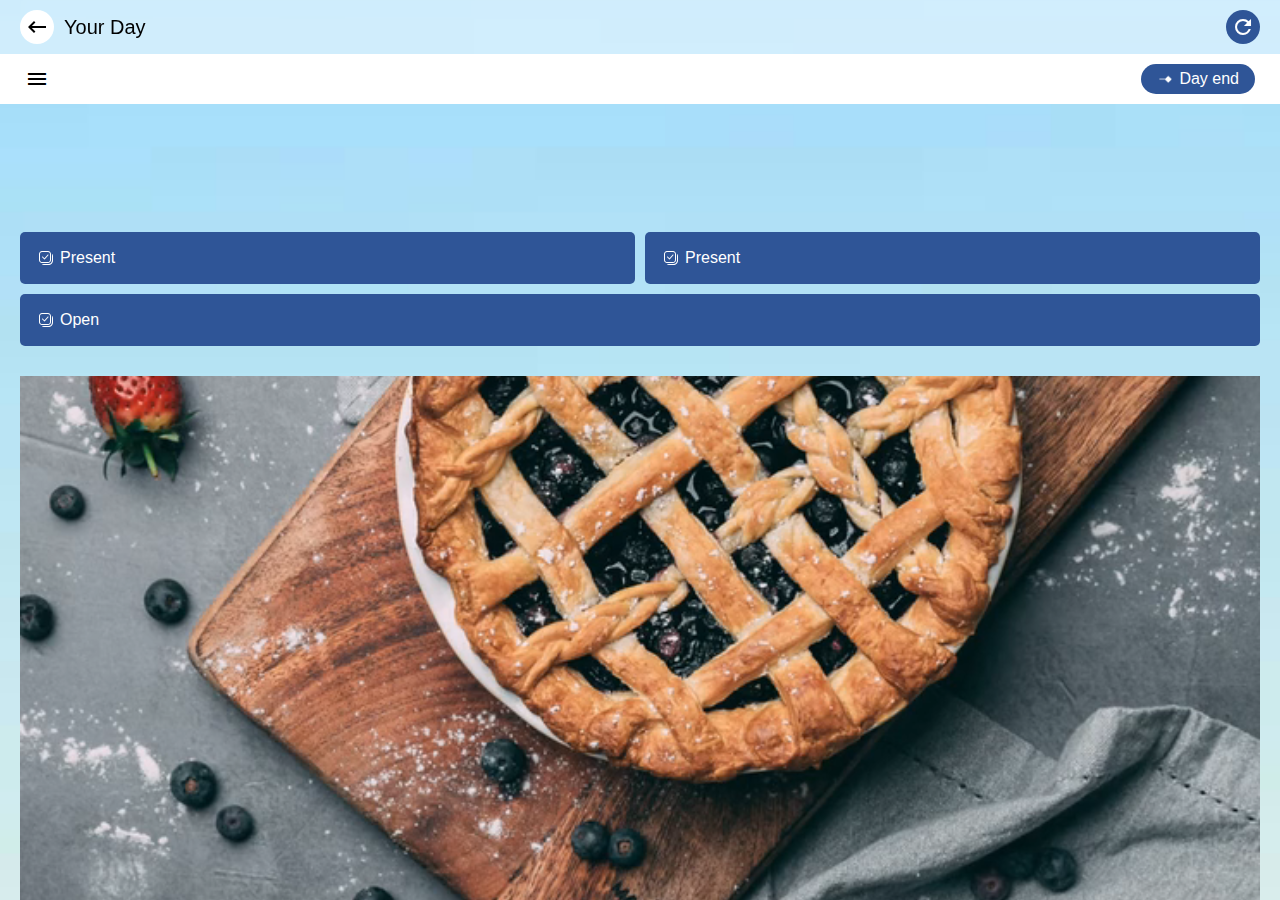
<file: sales-mobile/screen-6.html>
<!DOCTYPE html>
<html>
  <head>
    <link rel="stylesheet" href="screen-6.css" />
    <link rel="stylesheet" href="https://fonts.googleapis.com/icon?family=Material+Icons">
    <link href="https://fonts.googleapis.com/css2?family=Material+Symbols+Outlined" rel="stylesheet" />
    <meta name="viewport" content="width=device-width, initial-scale=1.0">
    <title>Dashboard</title>
  </head>
  <body>
    <div class="screen-1">
        <div class="screen-bar">
            <div class="screen-bar-left">
                <i class="material-icons screen-bar-nav-icon">keyboard_backspace</i>
                <h4 class="screen-bar-title">Your Day</h4>
            </div>
            <i class="material-icons screen-bar-refresh-icon">refresh</i>
        </div>
        <div class="navbar">
            <i class="material-icons navbar-icon menu-open">menu</i>
            <h4 class="nav-title">
                <img src="screen-1-dayend.png" class="nav-icon-img" alt="nav-dayend" />
                Day end
            </h4>
            <div class="nav-menu">
                <div class="menu-head">
                    <i class="material-icons navbar-icon menu-close">close</i>
                    <h4 class="menu-title" style="font-weight: 500;">Menu</h4>
                </div>
    
    
                <div class="menu-items home-button">
                    <svg width="24" height="24" viewBox="0 0 24 24" fill="none" xmlns="http://www.w3.org/2000/svg">
                        <path d="M6 19H9V13H15V19H18V10L12 5.5L6 10V19ZM4 21V9L12 3L20 9V21H13V15H11V21H4Z" fill="#fff"/>
                    </svg>                        
                    <h6 class="menu-title">My Home</h6>
                </div>
                <div class="menu-items outlets-button">
                    <svg width="24" height="24" viewBox="0 0 24 24" fill="none" xmlns="http://www.w3.org/2000/svg">
                        <path d="M4.77778 18.2222H6.55556V11.1111H17.2222V18.2222H19V8.75556L11.8889 5.91111L4.77778 8.75556V18.2222ZM3 20V7.55556L11.8889 4L20.7778 7.55556V20H15.4444V12.8889H8.33333V20H3ZM9.22222 20V18.2222H11V20H9.22222ZM11 17.3333V15.5556H12.7778V17.3333H11ZM12.7778 20V18.2222H14.5556V20H12.7778Z" fill="#fff"/>
                    </svg>                        
                    <h6 class="menu-title">Outlets</h6>
                </div>
                <div class="menu-items">
                    <svg width="24" height="24" viewBox="0 0 24 24" fill="none" xmlns="http://www.w3.org/2000/svg">
                        <path d="M4 20V18H6.75L6.35 17.65C5.48333 16.8833 4.875 16.0083 4.525 15.025C4.175 14.0417 4 13.05 4 12.05C4 10.2 4.55417 8.55417 5.6625 7.1125C6.77083 5.67083 8.21667 4.71667 10 4.25V6.35C8.8 6.78333 7.83333 7.52083 7.1 8.5625C6.36667 9.60417 6 10.7667 6 12.05C6 12.8 6.14167 13.5292 6.425 14.2375C6.70833 14.9458 7.15 15.6 7.75 16.2L8 16.45V14H10V20H4ZM14 19.75V17.65C15.2 17.2167 16.1667 16.4792 16.9 15.4375C17.6333 14.3958 18 13.2333 18 11.95C18 11.2 17.8583 10.4708 17.575 9.7625C17.2917 9.05417 16.85 8.4 16.25 7.8L16 7.55V10H14V4H20V6H17.25L17.65 6.35C18.4667 7.16667 19.0625 8.05417 19.4375 9.0125C19.8125 9.97083 20 10.95 20 11.95C20 13.8 19.4458 15.4458 18.3375 16.8875C17.2292 18.3292 15.7833 19.2833 14 19.75Z" fill="#fff"/>
                    </svg>                        
                    <h6 class="menu-title">Sync data</h6>
                </div>
                <div class="menu-items">
                    <svg width="24" height="24" viewBox="0 0 24 24" fill="none" xmlns="http://www.w3.org/2000/svg">
                        <path d="M5 22C4.45 22 3.97917 21.8042 3.5875 21.4125C3.19583 21.0208 3 20.55 3 20V8.725C2.7 8.54167 2.45833 8.30417 2.275 8.0125C2.09167 7.72083 2 7.38333 2 7V4C2 3.45 2.19583 2.97917 2.5875 2.5875C2.97917 2.19583 3.45 2 4 2H20C20.55 2 21.0208 2.19583 21.4125 2.5875C21.8042 2.97917 22 3.45 22 4V7C22 7.38333 21.9083 7.72083 21.725 8.0125C21.5417 8.30417 21.3 8.54167 21 8.725V20C21 20.55 20.8042 21.0208 20.4125 21.4125C20.0208 21.8042 19.55 22 19 22H5ZM5 9V20H19V9H5ZM4 7H20V4H4V7ZM9 14H15V12H9V14Z" fill="#fff"/>
                    </svg>                        
                    <h6 class="menu-title">Products</h6>
                </div>
                <div class="menu-items orders-button">
                    <svg width="24" height="24" viewBox="0 0 24 24" fill="none" xmlns="http://www.w3.org/2000/svg">
                        <path d="M15.5 19.925L11.25 15.675L12.65 14.275L15.5 17.125L21.15 11.475L22.55 12.875L15.5 19.925ZM21 10H19V5H17V8H7V5H5V19H11V21H5C4.45 21 3.97917 20.8042 3.5875 20.4125C3.19583 20.0208 3 19.55 3 19V5C3 4.45 3.19583 3.97917 3.5875 3.5875C3.97917 3.19583 4.45 3 5 3H9.175C9.35833 2.41667 9.71667 1.9375 10.25 1.5625C10.7833 1.1875 11.3667 1 12 1C12.6667 1 13.2625 1.1875 13.7875 1.5625C14.3125 1.9375 14.6667 2.41667 14.85 3H19C19.55 3 20.0208 3.19583 20.4125 3.5875C20.8042 3.97917 21 4.45 21 5V10ZM12 5C12.2833 5 12.5208 4.90417 12.7125 4.7125C12.9042 4.52083 13 4.28333 13 4C13 3.71667 12.9042 3.47917 12.7125 3.2875C12.5208 3.09583 12.2833 3 12 3C11.7167 3 11.4792 3.09583 11.2875 3.2875C11.0958 3.47917 11 3.71667 11 4C11 4.28333 11.0958 4.52083 11.2875 4.7125C11.4792 4.90417 11.7167 5 12 5Z" fill="#fff"/>
                    </svg>                        
                    <h6 class="menu-title">Orders</h6>
                </div>
                <div class="menu-items">
                    <svg width="24" height="24" viewBox="0 0 24 24" fill="none" xmlns="http://www.w3.org/2000/svg">
                        <path d="M12 16L13.4 14.6L11.825 13H16V11H11.825L13.4 9.4L12 8L8 12L12 16ZM5 21C4.45 21 3.97917 20.8042 3.5875 20.4125C3.19583 20.0208 3 19.55 3 19V5C3 4.45 3.19583 3.97917 3.5875 3.5875C3.97917 3.19583 4.45 3 5 3H9.2C9.41667 2.4 9.77917 1.91667 10.2875 1.55C10.7958 1.18333 11.3667 1 12 1C12.6333 1 13.2042 1.18333 13.7125 1.55C14.2208 1.91667 14.5833 2.4 14.8 3H19C19.55 3 20.0208 3.19583 20.4125 3.5875C20.8042 3.97917 21 4.45 21 5V19C21 19.55 20.8042 20.0208 20.4125 20.4125C20.0208 20.8042 19.55 21 19 21H5ZM5 19H19V5H5V19ZM12 4.25C12.2167 4.25 12.3958 4.17917 12.5375 4.0375C12.6792 3.89583 12.75 3.71667 12.75 3.5C12.75 3.28333 12.6792 3.10417 12.5375 2.9625C12.3958 2.82083 12.2167 2.75 12 2.75C11.7833 2.75 11.6042 2.82083 11.4625 2.9625C11.3208 3.10417 11.25 3.28333 11.25 3.5C11.25 3.71667 11.3208 3.89583 11.4625 4.0375C11.6042 4.17917 11.7833 4.25 12 4.25Z" fill="#fff"/>
                    </svg>                        
                    <h6 class="menu-title">Returns</h6>
                </div>
                <div class="menu-items">
                    <svg width="24" height="24" viewBox="0 0 24 24" fill="none" xmlns="http://www.w3.org/2000/svg">
                        <path d="M13 9H11V7H13M13 17H11V11H13M12 2C10.6868 2 9.38642 2.25866 8.17317 2.7612C6.95991 3.26375 5.85752 4.00035 4.92893 4.92893C3.05357 6.8043 2 9.34784 2 12C2 14.6522 3.05357 17.1957 4.92893 19.0711C5.85752 19.9997 6.95991 20.7362 8.17317 21.2388C9.38642 21.7413 10.6868 22 12 22C14.6522 22 17.1957 20.9464 19.0711 19.0711C20.9464 17.1957 22 14.6522 22 12C22 10.6868 21.7413 9.38642 21.2388 8.17317C20.7362 6.95991 19.9997 5.85752 19.0711 4.92893C18.1425 4.00035 17.0401 3.26375 15.8268 2.7612C14.6136 2.25866 13.3132 2 12 2Z" fill="#fff"/>
                    </svg>                        
                    <h6 class="menu-title">Info</h6>
                </div>
                <div class="menu-items">
                    <svg width="24" height="24" viewBox="0 0 24 24" fill="none" xmlns="http://www.w3.org/2000/svg">
                        <path d="M17 7L15.59 8.41L18.17 11H8V13H18.17L15.59 15.58L17 17L22 12M4 5H12V3H4C2.9 3 2 3.9 2 5V19C2 20.1 2.9 21 4 21H12V19H4V5Z" fill="#fff"/>
                    </svg>                        
                    <h6 class="menu-title">Logout</h6>
                </div>
            </div>
            <div class="menu-bg"></div>
        </div>




        <div class="screen-1-body">
            <div class="home">
                <div class="home-buttons">
                    <div class="home-button">
                        <svg width="20" height="20" viewBox="0 0 20 20" fill="none" xmlns="http://www.w3.org/2000/svg">
                            <path d="M12.33 6.624C12.4295 6.71145 12.4902 6.83481 12.4988 6.96698C12.5075 7.09916 12.4633 7.22936 12.376 7.329L8.876 11.329C8.83097 11.3806 8.77581 11.4224 8.71396 11.4518C8.6521 11.4812 8.58487 11.4976 8.51643 11.4999C8.44798 11.5023 8.37978 11.4905 8.31606 11.4654C8.25234 11.4403 8.19446 11.4024 8.146 11.354L6.146 9.354C6.09951 9.30751 6.06264 9.25232 6.03748 9.19158C6.01232 9.13084 5.99937 9.06574 5.99937 9C5.99937 8.93426 6.01232 8.86916 6.03748 8.80842C6.06264 8.74768 6.09951 8.69249 6.146 8.646C6.19249 8.59951 6.24768 8.56264 6.30842 8.53748C6.36916 8.51232 6.43426 8.49937 6.5 8.49937C6.56574 8.49937 6.63084 8.51232 6.69158 8.53748C6.75232 8.56264 6.80751 8.59951 6.854 8.646L8.476 10.268L11.624 6.671C11.7113 6.57137 11.8346 6.51046 11.9668 6.50165C12.099 6.49284 12.2302 6.53684 12.33 6.624ZM3 6C3 5.20435 3.31607 4.44129 3.87868 3.87868C4.44129 3.31607 5.20435 3 6 3H12C12.7956 3 13.5587 3.31607 14.1213 3.87868C14.6839 4.44129 15 5.20435 15 6V12C15 12.7956 14.6839 13.5587 14.1213 14.1213C13.5587 14.6839 12.7956 15 12 15H6C5.20435 15 4.44129 14.6839 3.87868 14.1213C3.31607 13.5587 3 12.7956 3 12V6ZM6 4C5.46957 4 4.96086 4.21071 4.58579 4.58579C4.21071 4.96086 4 5.46957 4 6V12C4 12.5304 4.21071 13.0391 4.58579 13.4142C4.96086 13.7893 5.46957 14 6 14H12C12.5304 14 13.0391 13.7893 13.4142 13.4142C13.7893 13.0391 14 12.5304 14 12V6C14 5.46957 13.7893 4.96086 13.4142 4.58579C13.0391 4.21071 12.5304 4 12 4H6ZM5.754 16C6.304 16.614 7.101 17 7.99 17H12.49C13.0809 17 13.6661 16.8836 14.2121 16.6575C14.758 16.4313 15.2541 16.0998 15.672 15.682C16.0898 15.2641 16.4213 14.768 16.6475 14.2221C16.8736 13.6761 16.99 13.0909 16.99 12.5V8C16.99 7.116 16.607 6.32 15.999 5.772V11C15.999 11.1 15.9957 11.1997 15.989 11.299V12.499C15.989 13.4273 15.6203 14.3175 14.9639 14.9739C14.3075 15.6303 13.4173 15.999 12.489 15.999H11.055L10.999 16H5.754Z" fill="white"/>
                        </svg>
                        Present                            
                    </div>
                    <div class="home-button">
                        <svg width="20" height="20" viewBox="0 0 20 20" fill="none" xmlns="http://www.w3.org/2000/svg">
                            <path d="M12.33 6.624C12.4295 6.71145 12.4902 6.83481 12.4988 6.96698C12.5075 7.09916 12.4633 7.22936 12.376 7.329L8.876 11.329C8.83097 11.3806 8.77581 11.4224 8.71396 11.4518C8.6521 11.4812 8.58487 11.4976 8.51643 11.4999C8.44798 11.5023 8.37978 11.4905 8.31606 11.4654C8.25234 11.4403 8.19446 11.4024 8.146 11.354L6.146 9.354C6.09951 9.30751 6.06264 9.25232 6.03748 9.19158C6.01232 9.13084 5.99937 9.06574 5.99937 9C5.99937 8.93426 6.01232 8.86916 6.03748 8.80842C6.06264 8.74768 6.09951 8.69249 6.146 8.646C6.19249 8.59951 6.24768 8.56264 6.30842 8.53748C6.36916 8.51232 6.43426 8.49937 6.5 8.49937C6.56574 8.49937 6.63084 8.51232 6.69158 8.53748C6.75232 8.56264 6.80751 8.59951 6.854 8.646L8.476 10.268L11.624 6.671C11.7113 6.57137 11.8346 6.51046 11.9668 6.50165C12.099 6.49284 12.2302 6.53684 12.33 6.624ZM3 6C3 5.20435 3.31607 4.44129 3.87868 3.87868C4.44129 3.31607 5.20435 3 6 3H12C12.7956 3 13.5587 3.31607 14.1213 3.87868C14.6839 4.44129 15 5.20435 15 6V12C15 12.7956 14.6839 13.5587 14.1213 14.1213C13.5587 14.6839 12.7956 15 12 15H6C5.20435 15 4.44129 14.6839 3.87868 14.1213C3.31607 13.5587 3 12.7956 3 12V6ZM6 4C5.46957 4 4.96086 4.21071 4.58579 4.58579C4.21071 4.96086 4 5.46957 4 6V12C4 12.5304 4.21071 13.0391 4.58579 13.4142C4.96086 13.7893 5.46957 14 6 14H12C12.5304 14 13.0391 13.7893 13.4142 13.4142C13.7893 13.0391 14 12.5304 14 12V6C14 5.46957 13.7893 4.96086 13.4142 4.58579C13.0391 4.21071 12.5304 4 12 4H6ZM5.754 16C6.304 16.614 7.101 17 7.99 17H12.49C13.0809 17 13.6661 16.8836 14.2121 16.6575C14.758 16.4313 15.2541 16.0998 15.672 15.682C16.0898 15.2641 16.4213 14.768 16.6475 14.2221C16.8736 13.6761 16.99 13.0909 16.99 12.5V8C16.99 7.116 16.607 6.32 15.999 5.772V11C15.999 11.1 15.9957 11.1997 15.989 11.299V12.499C15.989 13.4273 15.6203 14.3175 14.9639 14.9739C14.3075 15.6303 13.4173 15.999 12.489 15.999H11.055L10.999 16H5.754Z" fill="white"/>
                        </svg>
                        Present                            
                    </div>
                    <div class="home-button">
                        <svg width="20" height="20" viewBox="0 0 20 20" fill="none" xmlns="http://www.w3.org/2000/svg">
                            <path d="M12.33 6.624C12.4295 6.71145 12.4902 6.83481 12.4988 6.96698C12.5075 7.09916 12.4633 7.22936 12.376 7.329L8.876 11.329C8.83097 11.3806 8.77581 11.4224 8.71396 11.4518C8.6521 11.4812 8.58487 11.4976 8.51643 11.4999C8.44798 11.5023 8.37978 11.4905 8.31606 11.4654C8.25234 11.4403 8.19446 11.4024 8.146 11.354L6.146 9.354C6.09951 9.30751 6.06264 9.25232 6.03748 9.19158C6.01232 9.13084 5.99937 9.06574 5.99937 9C5.99937 8.93426 6.01232 8.86916 6.03748 8.80842C6.06264 8.74768 6.09951 8.69249 6.146 8.646C6.19249 8.59951 6.24768 8.56264 6.30842 8.53748C6.36916 8.51232 6.43426 8.49937 6.5 8.49937C6.56574 8.49937 6.63084 8.51232 6.69158 8.53748C6.75232 8.56264 6.80751 8.59951 6.854 8.646L8.476 10.268L11.624 6.671C11.7113 6.57137 11.8346 6.51046 11.9668 6.50165C12.099 6.49284 12.2302 6.53684 12.33 6.624ZM3 6C3 5.20435 3.31607 4.44129 3.87868 3.87868C4.44129 3.31607 5.20435 3 6 3H12C12.7956 3 13.5587 3.31607 14.1213 3.87868C14.6839 4.44129 15 5.20435 15 6V12C15 12.7956 14.6839 13.5587 14.1213 14.1213C13.5587 14.6839 12.7956 15 12 15H6C5.20435 15 4.44129 14.6839 3.87868 14.1213C3.31607 13.5587 3 12.7956 3 12V6ZM6 4C5.46957 4 4.96086 4.21071 4.58579 4.58579C4.21071 4.96086 4 5.46957 4 6V12C4 12.5304 4.21071 13.0391 4.58579 13.4142C4.96086 13.7893 5.46957 14 6 14H12C12.5304 14 13.0391 13.7893 13.4142 13.4142C13.7893 13.0391 14 12.5304 14 12V6C14 5.46957 13.7893 4.96086 13.4142 4.58579C13.0391 4.21071 12.5304 4 12 4H6ZM5.754 16C6.304 16.614 7.101 17 7.99 17H12.49C13.0809 17 13.6661 16.8836 14.2121 16.6575C14.758 16.4313 15.2541 16.0998 15.672 15.682C16.0898 15.2641 16.4213 14.768 16.6475 14.2221C16.8736 13.6761 16.99 13.0909 16.99 12.5V8C16.99 7.116 16.607 6.32 15.999 5.772V11C15.999 11.1 15.9957 11.1997 15.989 11.299V12.499C15.989 13.4273 15.6203 14.3175 14.9639 14.9739C14.3075 15.6303 13.4173 15.999 12.489 15.999H11.055L10.999 16H5.754Z" fill="white"/>
                        </svg>
                        Open                    
                    </div>
                </div>

                <div class="home-gif">
                    <video width="100%" height="100%" autoplay loop muted playsinline style="object-fit: cover;">
                        <source src="screen-6-gif.mp4" type="video/mp4">
                        Your browser does not support the video tag.
                    </video>
                </div>
            </div>
        </div>
    </div>
  </body>
  <script>
        document.addEventListener("DOMContentLoaded", function () {
            
            const menuOpen = document.querySelector(".menu-open");
            const menuClose = document.querySelector(".menu-close");
            const menuBar = document.querySelector(".nav-menu");
            const menuBg = document.querySelector(".menu-bg");
            
            
            menuOpen.addEventListener("click", function(){
                menuBar.style.left = "0%";
                menuBg.style.display = "block";
            });

            menuClose.addEventListener("click", function(){
                menuBar.style.left = "-120%";
                menuBg.style.display = "none";
            });
        });

  </script>
</html>
</file>
<file: sales-mobile/screen-1.css>
h4, h6, body{
    margin: 0;
}
.screen-1{
    display: flex;
    flex-direction: column;
    background-image: url('screen-1-bg.png');
    background-repeat: no-repeat;
    background-size: cover;
    background-position: center;
    height: 100vh;
    overflow: hidden;
    overflow-y: scroll;
    scrollbar-width: none;
    font-family: 'Segoe UI', Tahoma, Geneva, Verdana, sans-serif;
}
.screen-bar{
    display: flex;
    flex-direction: row;
    justify-content: space-between;
    align-items: center;
    padding: 10px 20px;
    background-color: #ffffff7c;
    backdrop-filter: blur(4px);
}
.screen-bar-left{
    display: flex;
    flex-direction: row;
    justify-content: space-between;
    align-items: center;
    gap: 10px;
}
.screen-bar-title{
    font-weight: 400;
    font-size: 20px;
}
.screen-bar-nav-icon{
    background-color: #fff;
    border-radius: 50%;
    padding: 5px;
}
.screen-bar-refresh-icon{
    background-color: #2f5597;
    color: #fff;
    border-radius: 50%;
    padding: 5px;
}
.navbar{
    display: flex;
    flex-direction: row;
    justify-content: space-between;
    align-items: center;
    background-color: #fff;
    padding: 10px 25px;
    position: relative;
}
.nav-titles{
    display: none;
    flex-direction: row;
    align-items: center;
    gap: 10px;
}
.nav-title{
    color: #fff;
    background-color: #2f5597;
    padding: 6px 16px;
    border-radius: 15px;
    font-size: 16px;
    font-weight: 500;
    display: flex;
    flex-direction: row;
    align-items: center;
    gap: 4px;
}
.nav-icon-img{
    height: 18px;
    width: 18px;
}

.menu-open, .menu-close{
    cursor: pointer;
}
.nav-menu{
    position: absolute;
    z-index: 10;
    top: 0;
    left: 0;
    height: 100vh;
    width: 60%;
    padding: 10px 0px;
    flex-direction: column;
    background-color: #2F5597;
    color: #fff;
    font-weight: 400;
    /* display: none; */
    left: -120%;
    transition: 0.3s ease-out;
    box-shadow: rgba(0, 0, 0, 0.06) 0px 4px 24px;
}
.menu-bg{
    position: absolute;
    z-index: 9;
    width: 100%;
    height: 100vh;
    top: 0;
    left: 0;
    display: none;
    background-color: #c3c3c313;
    backdrop-filter: blur(1px);
    display: none;
}
.menu-head, .menu-items{
    display: flex;
    flex-direction: row;
    align-items: center;
    padding: 10px 24px;
    border-bottom: 1px solid rgba(255, 255, 255, 0.24);
}
.menu-items:last-child{
    border: none;
}
.menu-head{
    margin-bottom: 10px;
    border-bottom: 1px solid #fff;
}
.menu-title{
    font-weight: 400;
    margin-left: 10px;
    font-size: 16px;
}
.menu-icon{
    scale: 0.9;
}
.screen-1-body{
    padding: 10px;
    display: flex;
    flex-direction: column;
    gap: 10px;
}
.search-bar{
    display: flex;
    flex-direction: row;
    align-items: center;
    background-color: #fff;
    padding: 5px;
    border-radius: 20px;
}
.search-bar-icon{
    scale: 0.8;
    color: #adadad;
}
.search-bar-input{
    all: unset;
    margin-left: 5px;
    color: #adadad;
    font-size: 14px;
    width: 80%;
}

.dropdowns{
    display: flex;
    flex-direction: column;
    gap: 10px;
}
.dropdown{
    display: flex;
    flex-direction: column;
    background-color: #fff;
    border-radius: 5px;
    overflow: hidden;
}
.dropdown-head{
    display: flex;
    flex-direction: row;
    justify-content: space-between;
    align-items: center;
    background-color: #f6f8fa;
    padding: 5px 15px;
    cursor: pointer;
}
.dropdown-head-left{
    flex-direction: row;
    display: flex;
    align-items: center;
    gap: 5px;
}
.dropdown-head-title{
    font-size: 14px;
    font-weight: 500;
    color: #545454;
}
.dropdown-head-nav-icon{
    padding: 5px;
}
.dropdown-head-crop-icon{
    padding: 5px;
    color: #2F5597;
}
.dropdown-body{
    max-height: 0;
    overflow: hidden;
    transition: max-height 0.3s ease-out;
}
.dropdown-body.active {
    transition: max-height 0.4s ease-in;
}
.dropdown-table{
    width: 100%;
    font-size: 12px;
    text-align: left;
    padding: 15px 25px 25px 25px;
    border: none;
    border-spacing: 0px;
}
th{
    font-weight: 400;
    font-size: 16px;
    padding: 10px 0;
}
td{
    padding: 5px 0;
    color: #191919;
}
.dropdown-table tr:nth-child(1) th{
    border-bottom: 1px solid #CECECE;
}
.dropdown-table tr:nth-child(2) td{
    padding-top: 10px;
}
.dropdown-table th:nth-child(1), .dropdown-table td:nth-child(1){
    width: 30%;
}
.dropdown-button{
    background-color: #2f5597;
    width: 100%;
    border: none;
    color: #fff;
    font-size: 14px;
    font-weight: 450;
    padding: 10px;
}
.customer{
    padding: 10px 15px 20px 15px;
    display: flex;
    flex-direction: column;
    /* gap: 30px; */
}
.customer-feedback{
    padding: 15px 0 10px 0;
    display: flex;
    flex-direction: row;
    gap: 20px;
    color: #2F5597;
    border-bottom: #c3c3c3 1px solid;
}
.customer-feedback:nth-last-child(1){
    border: none;
}
.customer-profile{
    width: 70px;
    height: 70px;
}
.customer-title{
    font-size: 20px;
    padding: 5px 0;
    font-weight: 500;
}
.customer-phone{
    margin-top: 15px;
    display: flex;
    flex-direction: row;
    align-items: center;
    gap: 20px;
}
.customer-phone-icon{
    padding: 10px;
    height: 24px;
    border: 2px solid #e3e3e3;
    border-radius: 50%;
}
.customer-medal{
    /* padding: 10px 0; */
    align-self: center;
    margin-right: 0;
    margin-left: auto;
    height: 48px;
    width: 48px;
}

.custom-select {
    position: relative;
    width: 100%;
}
.selected-option {
    border: 1px solid #ccc;
    padding: 10px;
    cursor: pointer;
    display: flex;
    align-items: center;
    justify-content: space-between;
}
.options {
    display: none;
    border: 1px solid #ccc;
    position: absolute;
    width: 100%;
    background: white;
    z-index: 15;
    left: 0;
    top: 0;
}
.option {
    padding: 10px;
    cursor: pointer;
    display: flex;
    align-items: center;
    gap: 10px;
}
.option:hover {
    background-color: #f0f0f0;
}
.route{
    display: flex;
    flex-direction: column;
    padding: 20px;
    gap: 20px;
    background-color: #fff;
    padding: 15px;
    border-radius: 5px;
}
.route-filters{
    display: flex;
    flex-direction: row;
    justify-content: space-between;
    align-items: center;
    gap: 15px;
}
.route-filter{
    display: flex;
    flex-direction: column;
    gap: 5px;
    /* max-width: 30%; */
    font-size: 14px;
}
input[type="date"]::-webkit-calendar-picker-indicator {
    display: none;
}
  
.route-outlets{
    display: flex;
    flex-direction: column;
    font-size: 14px;
}
.route-outlet{
    display: flex;
    flex-direction: row;
    justify-content: space-between;
    align-items: center;
    border-bottom: #c3c3c3 1px solid;
    padding: 10px;
}
.route-left{
    display: flex;
    flex-direction: column;
    gap: 10px;
}
.outlet-title{
    font-size: 16px;
}
.outlet-date{
    color: #191919;
    font-size: 14px;
}
.filter-route, .filter-date{
    all: unset;
    padding: 4px 8px;
    /* border: #c3c3c3 solid 1px; */
    color: #3f3f3f;
    background-color: #f0f0f0;
    font-size: 14px;
    height: 18px;
    border-radius: 15px;
}
.route-filter-title{
    display: flex;
    flex-direction: row;
    align-items: center;
    gap: 5px;
}
.custom-route-filter {
    position: relative;
    display: flex;
    flex-direction: column;
    gap: 5px;
    color: #2F5597;
}
.custom-dropbtn {
    padding: 4px 8px 4px 10px;
    font-size: 14px;
    height: 18px;
    display: flex;
    align-items: center;
    justify-content: space-between;
    cursor: pointer;
    background-color: #2F5597;
    color: #fff;
    border-radius: 20px;
}
.custom-dropdown-content {
    display: none;
    position: absolute;
    top: 100%;
    left: 0;
    background-color: #fff;
    min-width: auto;
    box-shadow: rgba(0, 0, 0, 0.06) 0px 4px 24px;
    z-index: 20;
    border-radius: 5px;
    padding: 5px;
}
.custom-dropdown-items {
    font-size: 14px;
    padding: 4px 16px;
    text-decoration: none;
    cursor: pointer;
    display: flex;
    flex-direction: row;
    justify-content: right;
    align-items: center;
    gap: 5px;
}
.custom-dropdown-items:hover {
    background-color: #f1f1f1;
}
#selected-item{
    display: flex;
    flex-direction: row;
    align-items: center;
    gap: 5px;
}
#selected-item img{
    filter: brightness(0) invert(1);
}
.expenses{
    padding: 15px 24px;
}
.expenses-title{
    padding: 0px 0 10px 0;
    font-size: 16px;
    border-bottom: 1px solid #cecece;
    margin-bottom: 20px;
}
.expenses-details{
    display: flex;
    flex-direction: column;
    gap: 10px;
    color: #191919;
}
.expenses-col{
    display: flex;
    flex-direction: row;
    justify-content: space-between;
    align-items: center;
    font-size: 14px;
    gap: 50px;
}
.expenses-col-2{
    color: #2F5597;
}
.expenses-date{
    font-size: 14px;
    color: #2F5597;
    background-color: #e9ecf4;
    padding: 10px;
    margin-top: 20px;
}
.expenses-row{
    display: flex;
    flex-direction: row;
    justify-content: space-between;
    margin: 10px;
}

.orders{
    display: none;
    width: 100%;
}
.outlets{
    display: none;
    width: 100%;
}

.popup {
    display: none;
    position: absolute; 
    width: 120px;
    font-size: 14px;
    position: absolute;
    background-color: #2f5597;
    color: #fff;
    min-width: auto;
    box-shadow: rgba(0, 0, 0, 0.12) 0px 4px 12px;
    z-index: 20;
    border-radius: 5px;
}

.popup ul {
    list-style: none;
    padding: 0;
    margin: 0;
}

.popup li {
    padding: 5px 10px;
    cursor: pointer;
    display: flex;
    flex-direction: row;
    align-items: center;
    gap: 5px;
    border-bottom: 1px solid rgba(255, 255, 255, 0.24);
}
.popup li i{
    font-size: 16px;
}
</file>
<file: sales-mobile/screen-2.css>
h4, h6, body{
    margin: 0;
}
.screen-1{
    display: flex;
    flex-direction: column;
    background-image: url('screen-1-bg.png');
    background-repeat: no-repeat;
    background-size: cover;
    background-position: center;
    height: 100vh;
    overflow: hidden;
    overflow-y: scroll;
    scrollbar-width: none;
    font-family: 'Segoe UI', Tahoma, Geneva, Verdana, sans-serif;
}
.screen-bar{
    display: flex;
    flex-direction: row;
    justify-content: space-between;
    align-items: center;
    padding: 10px 20px;
    background-color: #ffffff7c;
    backdrop-filter: blur(4px);
}
.screen-bar-left{
    display: flex;
    flex-direction: row;
    justify-content: space-between;
    align-items: center;
    gap: 10px;
}
.screen-bar-title{
    font-weight: 400;
    font-size: 20px;
}
.screen-bar-nav-icon{
    background-color: #fff;
    border-radius: 50%;
    padding: 5px;
}
.screen-bar-refresh-icon{
    background-color: #2f5597;
    color: #fff;
    border-radius: 50%;
    padding: 5px;
}
.navbar{
    display: flex;
    flex-direction: row;
    justify-content: space-between;
    align-items: center;
    background-color: #fff;
    padding: 10px 25px;
    position: relative;
}
.nav-titles{
    display: none;
    flex-direction: row;
    align-items: center;
    gap: 10px;
}
.nav-title{
    color: #fff;
    background-color: #2f5597;
    padding: 6px 16px;
    border-radius: 15px;
    font-size: 16px;
    font-weight: 500;
    display: flex;
    flex-direction: row;
    align-items: center;
    gap: 4px;
}
.nav-icon-img{
    height: 18px;
    width: 18px;
}

.menu-open, .menu-close{
    cursor: pointer;
}
.nav-menu{
    position: absolute;
    z-index: 10;
    top: 0;
    left: 0;
    height: 100vh;
    width: 60%;
    padding: 10px 0px;
    flex-direction: column;
    background-color: #2F5597;
    color: #fff;
    font-weight: 400;
    /* display: none; */
    left: -120%;
    transition: 0.3s ease-out;
    box-shadow: rgba(0, 0, 0, 0.06) 0px 4px 24px;
}
.menu-bg{
    position: absolute;
    z-index: 9;
    width: 100%;
    height: 100vh;
    top: 0;
    left: 0;
    display: none;
    background-color: #c3c3c313;
    backdrop-filter: blur(1px);
    display: none;
}
.menu-head, .menu-items{
    display: flex;
    flex-direction: row;
    align-items: center;
    padding: 10px 24px;
    border-bottom: 1px solid rgba(255, 255, 255, 0.24);
}
.menu-items:last-child{
    border: none;
}
.menu-head{
    margin-bottom: 10px;
    border-bottom: 1px solid #fff;
}
.menu-title{
    font-weight: 400;
    margin-left: 10px;
    font-size: 16px;
}
.menu-icon{
    scale: 0.9;
}
.screen-1-body{
    padding: 10px;
    display: flex;
    flex-direction: column;
    gap: 10px;
}
.search-bar{
    display: flex;
    flex-direction: row;
    align-items: center;
    background-color: #fff;
    padding: 5px;
    border-radius: 20px;
}
.search-bar-icon{
    scale: 0.8;
    color: #adadad;
}
.search-bar-input{
    all: unset;
    margin-left: 5px;
    color: #adadad;
    font-size: 14px;
    width: 80%;
}

.dropdowns{
    display: flex;
    flex-direction: column;
    gap: 10px;
}
.dropdown{
    display: flex;
    flex-direction: column;
    background-color: #fff;
    border-radius: 5px;
    overflow: hidden;
}
.dropdown-head{
    display: flex;
    flex-direction: row;
    justify-content: space-between;
    align-items: center;
    background-color: #f6f8fa;
    padding: 5px 15px;
    cursor: pointer;
}
.dropdown-head-left,.dropdown-head-right{
    flex-direction: row;
    display: flex;
    align-items: center;
    gap: 5px;
}
.dropdown-head-title{
    font-size: 14px;
    font-weight: 500;
    color: #545454;
}
.dropdown-head-nav-icon{
    padding: 5px;
}
.dropdown-head-crop-icon{
    padding: 5px;
}
.dropdown-body{
    max-height: 0;
    overflow: hidden;
    transition: max-height 0.3s ease-out;
}
.dropdown-body.active {
    transition: max-height 0.4s ease-in;
}
</file>
<file: sales-mobile/screen-3.css>
h4, h6, body{
    margin: 0;
}
.screen-1{
    display: flex;
    flex-direction: column;
    background-image: url('screen-1-bg.png');
    background-repeat: no-repeat;
    background-size: cover;
    background-position: center;
    height: 100vh;
    overflow: hidden;
    overflow-y: scroll;
    scrollbar-width: none;
    font-family: 'Segoe UI', Tahoma, Geneva, Verdana, sans-serif;
}
.screen-bar{
    display: flex;
    flex-direction: row;
    justify-content: space-between;
    align-items: center;
    padding: 10px 20px;
    background-color: #ffffff7c;
    backdrop-filter: blur(4px);
}
.screen-bar-left{
    display: flex;
    flex-direction: row;
    justify-content: space-between;
    align-items: center;
    gap: 10px;
}
.screen-bar-title{
    font-weight: 400;
    font-size: 20px;
}
.screen-bar-nav-icon{
    background-color: #fff;
    border-radius: 50%;
    padding: 5px;
}
.screen-bar-refresh-icon{
    background-color: #2f5597;
    color: #fff;
    border-radius: 50%;
    padding: 5px;
}
.navbar{
    display: flex;
    flex-direction: row;
    justify-content: space-between;
    align-items: center;
    background-color: #fff;
    padding: 10px 25px;
    position: relative;
}

.menu-open, .menu-close{
    cursor: pointer;
}
.nav-menu{
    position: absolute;
    z-index: 10;
    top: 0;
    left: 0;
    height: 100vh;
    width: 60%;
    padding: 10px 0px;
    flex-direction: column;
    background-color: #2F5597;
    color: #fff;
    font-weight: 400;
    /* display: none; */
    left: -120%;
    transition: 0.3s ease-out;
    box-shadow: rgba(0, 0, 0, 0.06) 0px 4px 24px;
}
.menu-bg{
    position: absolute;
    z-index: 9;
    width: 100%;
    height: 100vh;
    top: 0;
    left: 0;
    display: none;
    background-color: #c3c3c313;
    backdrop-filter: blur(1px);
    display: none;
}
.menu-head, .menu-items{
    display: flex;
    flex-direction: row;
    align-items: center;
    padding: 10px 24px;
    border-bottom: 1px solid rgba(255, 255, 255, 0.24);
}
.menu-items:last-child{
    border: none;
}
.menu-head{
    margin-bottom: 10px;
    border-bottom: 1px solid #fff;
}
.menu-title{
    font-weight: 400;
    margin-left: 10px;
    font-size: 16px;
}
.menu-icon{
    scale: 0.9;
}
.screen-1-body{
    padding: 10px;
    display: flex;
    flex-direction: column;
    gap: 10px;
}
.top-filter-bar{
    display: flex;
    flex-direction: row;
    align-items: center;
    justify-content: space-between;
    gap: 10px;
}
.top-filter-icon{
    padding: 5px;
    background-color: #fff;
    border-radius: 50%;
    /* font-weight: 100; */
}
.search-bar{
    display: flex;
    flex-direction: row;
    align-items: center;
    background-color: #fff;
    padding: 5px;
    border-radius: 20px;
    width: 100%;
}
.search-bar-icon{
    scale: 0.8;
    color: #adadad;
}
.search-bar-input{
    all: unset;
    margin-left: 5px;
    color: #adadad;
    font-size: 14px;
    width: 80%;
}
.home{
    display: flex;
    flex-direction: column;
    gap: 10px;
}
.tasks{
    border-radius: 5px;
    overflow: hidden;
    background-color: #fff;
    display: flex;
    flex-direction: column;
    padding-bottom: 20px;
}
.task-head{
    background-color: #f6f8fa;
    padding: 8px 20px;
    font-size: 14px;
    border-bottom: 1px solid #CECECE;
    margin-bottom: 10px;
}
.task{
    margin: 0 20px;
    padding: 8px 0;
    border-bottom: 1px solid #CECECE;
    display: flex;
    flex-direction: row;
    justify-content: space-between;
    align-items: center;
    font-size: 14px;
}
.task-input{
    all: unset;
    width: 30px;
    height: 30px;
    border: 1px solid #2f5597;
    border-radius: 5px;
    padding: 0 5px;
    text-align: center;
}
.screen-3-bottom-bar{
    position: absolute;
    bottom: 0;
    left: 0;
    width: 100vw;
    background-color: #2f5597;
    display: flex;
    flex-direction: row;
    justify-content: space-between;
}
.bottom-bar-item{
    display: flex;
    flex-direction: row;
    align-items: center;
    justify-content: center;
    gap: 5px;
    padding: 12px;
    font-size: 14px;
    color: #fff;
    border-right: #fff solid 1px;
    width: 100%;
}
.bottom-bar-item:last-child{
    border: none;
}
</file>
<file: sales-mobile/screen-4.css>
h4, h6, body{
    margin: 0;
}
.screen-1{
    display: flex;
    flex-direction: column;
    background-image: url('screen-1-bg.png');
    background-repeat: no-repeat;
    background-size: cover;
    background-position: center;
    height: 100vh;
    overflow: hidden;
    overflow-y: scroll;
    scrollbar-width: none;
    font-family: 'Segoe UI', Tahoma, Geneva, Verdana, sans-serif;
}
.screen-bar{
    display: flex;
    flex-direction: row;
    justify-content: space-between;
    align-items: center;
    padding: 10px 20px;
    background-color: #ffffff7c;
    backdrop-filter: blur(4px);
}
.screen-bar-left{
    display: flex;
    flex-direction: row;
    justify-content: space-between;
    align-items: center;
    gap: 10px;
}
.screen-bar-title{
    font-weight: 400;
    font-size: 20px;
}
.screen-bar-nav-icon{
    background-color: #fff;
    border-radius: 50%;
    padding: 5px;
}
.screen-bar-refresh-icon{
    background-color: #2f5597;
    color: #fff;
    border-radius: 50%;
    padding: 5px;
}
.navbar{
    display: flex;
    flex-direction: row;
    justify-content: space-between;
    align-items: center;
    background-color: #fff;
    padding: 10px 25px;
    position: relative;
}
.menu-open, .menu-close{
    cursor: pointer;
}
.nav-menu{
    position: absolute;
    z-index: 10;
    top: 0;
    left: 0;
    height: 100vh;
    width: 60%;
    padding: 10px 0px;
    flex-direction: column;
    background-color: #2F5597;
    color: #fff;
    font-weight: 400;
    /* display: none; */
    left: -120%;
    transition: 0.3s ease-out;
    box-shadow: rgba(0, 0, 0, 0.06) 0px 4px 24px;
}
.menu-bg{
    position: absolute;
    z-index: 9;
    width: 100%;
    height: 100vh;
    top: 0;
    left: 0;
    display: none;
    background-color: #c3c3c313;
    backdrop-filter: blur(1px);
    display: none;
}
.menu-head, .menu-items{
    display: flex;
    flex-direction: row;
    align-items: center;
    padding: 10px 24px;
    border-bottom: 1px solid rgba(255, 255, 255, 0.24);
}
.menu-items:last-child{
    border: none;
}
.menu-head{
    margin-bottom: 10px;
    border-bottom: 1px solid #fff;
}
.menu-title{
    font-weight: 400;
    margin-left: 10px;
    font-size: 16px;
}
.menu-icon{
    scale: 0.9;
}
.screen-1-body{
    padding: 10px;
    display: flex;
    flex-direction: column;
    gap: 10px;
}
.top-filter-bar{
    display: flex;
    flex-direction: row;
    align-items: center;
    justify-content: space-between;
    gap: 10px;
}
.top-filter-icon{
    padding: 5px;
    background-color: #fff;
    border-radius: 50%;
    /* font-weight: 100; */
}
.search-bar{
    display: flex;
    flex-direction: row;
    align-items: center;
    background-color: #fff;
    padding: 5px;
    border-radius: 20px;
    width: 100%;
}
.search-bar-icon{
    scale: 0.8;
    color: #adadad;
}
.search-bar-input{
    all: unset;
    margin-left: 5px;
    color: #adadad;
    font-size: 14px;
    width: 80%;
}
.home{
    display: flex;
    flex-direction: column;
    gap: 10px;
}
.tasks{
    border-radius: 5px;
    overflow: hidden;
    background-color: #fff;
    display: flex;
    flex-direction: column;
    padding: 0 10px;
    padding-bottom: 20px;
}
.task-head{
    background-color: #e9ecf4;
    color: #2f5597;
    padding: 10px;
    font-size: 14px;
    margin: 10px 0;
}
.task{
    padding: 8px 0;
    border-bottom: 1px solid #CECECE;
    display: flex;
    flex-direction: row;
    justify-content: space-between;
    align-items: center;
    font-size: 14px;
}
.task-left{
    display: flex;
    flex-direction: row;
    align-items: center;
    gap: 10px;
}
.task-left-img{
    height: 40px;
    width: 40px;
    border-radius: 5px;
}
.task-desc{
    display: flex;
    flex-direction: column;
    justify-content: space-between;
}
.task-title{
    font-size: 16px;
}
.task-date{
    font-size: 14px;
}
.task-inputs{
    display: flex;
    flex-direction: row;
    align-items: center;
    gap: 5px;
}
.task-price{
    color: #2f5597;
    /* margin-right: 25px; */
    /* margin-left: auto; */
}
.task-inputs i{
    color: #2f5597;
}
.task-input{
    all: unset;
    width: 30px;
    height: 30px;
    border: 1px solid #2f5597;
    border-radius: 5px;
    padding: 0 5px;
    text-align: center;
}
.screen-3-bottom-bar{
    position: absolute;
    bottom: 0;
    left: 0;
    width: 100vw;
    background-color: #2f5597;
    display: flex;
    flex-direction: row;
    justify-content: space-between;
}
.bottom-bar-item{
    display: flex;
    flex-direction: row;
    align-items: center;
    justify-content: center;
    gap: 5px;
    padding: 12px;
    font-size: 14px;
    color: #fff;
    border-right: #fff solid 1px;
    width: 100%;
}
.bottom-bar-item:last-child{
    border: none;
}
</file>
<file: sales-mobile/screen-5.css>
h4, h6, body{
    margin: 0;
}
.screen-1{
    display: flex;
    flex-direction: column;
    background-image: url('screen-1-bg.png');
    background-repeat: no-repeat;
    background-size: cover;
    background-position: center;
    height: 100vh;
    overflow: hidden;
    overflow-y: scroll;
    scrollbar-width: none;
    font-family: 'Segoe UI', Tahoma, Geneva, Verdana, sans-serif;
}
.screen-bar{
    display: flex;
    flex-direction: row;
    justify-content: space-between;
    align-items: center;
    padding: 10px 20px;
    background-color: #ffffff7c;
    backdrop-filter: blur(4px);
}
.screen-bar-left{
    display: flex;
    flex-direction: row;
    justify-content: space-between;
    align-items: center;
    gap: 10px;
}
.screen-bar-title{
    font-weight: 400;
    font-size: 20px;
}
.screen-bar-nav-icon{
    background-color: #fff;
    border-radius: 50%;
    padding: 5px;
}
.screen-bar-refresh-icon{
    background-color: #2f5597;
    color: #fff;
    border-radius: 50%;
    padding: 5px;
}
.screen-1-body{
    padding: 10px;
    display: flex;
    flex-direction: column;
    gap: 10px;
}
.top-filter-bar{
    display: flex;
    flex-direction: row;
    align-items: center;
    justify-content: space-between;
    gap: 10px;
    margin-top: 20px;
}
.top-filter-icon{
    padding: 5px;
    background-color: #fff;
    border-radius: 50%;
    /* font-weight: 100; */
}
.search-bar{
    display: flex;
    flex-direction: row;
    align-items: center;
    background-color: #fff;
    padding: 5px;
    border-radius: 20px;
    width: 100%;
}
.search-bar-icon{
    scale: 0.8;
    color: #adadad;
}
.search-bar-input{
    all: unset;
    margin-left: 5px;
    color: #adadad;
    font-size: 14px;
    width: 80%;
}
.home{
    display: flex;
    flex-direction: column;
}
.tasks{
    border-radius: 5px;
    overflow: hidden;
    background-color: #fff;
    display: flex;
    flex-direction: column;
    /* padding: 0 10px; */
    /* padding-bottom: 20px; */
}
.task-head{
    background-color: #f6f8fa;
    padding: 10px;
    font-size: 14px;
    display: flex;
    flex-direction: row;
    justify-content: space-between;
    align-items: center;
    gap: 10px;
    padding: 0px 20px 10px 20px;
}
.task-button{
    padding: 5px 8px;
    background-color: #e8e8e8;
    color: #2f5597;
    border-radius: 15px;
    font-weight: 550;
    width: 100%;
    text-align: center;
}
.task{
    margin: 8px;
    padding: 8px 0;
    border-bottom: 1px solid #CECECE;
    display: flex;
    flex-direction: row;
    justify-content: space-between;
    align-items: center;
    font-size: 14px;
}
.task-left{
    display: flex;
    flex-direction: row;
    align-items: center;
    gap: 10px;
}
.task-left-img{
    height: 40px;
    width: 40px;
    border-radius: 5px;
}
.task-desc{
    display: flex;
    flex-direction: column;
    justify-content: space-between;
}
.task-title{
    font-size: 16px;
}
.task-date{
    font-size: 14px;
}
.task-inputs{
    display: flex;
    flex-direction: row;
    align-items: center;
    gap: 5px;
}
.task-price{
    color: #2f5597;
    margin-left: auto;
    margin-right: 24px;
}
.task-inputs i{
    color: #2f5597;
}
.task-input{
    all: unset;
    width: 30px;
    height: 30px;
    border: 1px solid #2f5597;
    border-radius: 5px;
    padding: 0 5px;
}
.screen-3-bottom-bar{
    background-color: #2f5597;
    display: flex;
    flex-direction: row;
    justify-content: space-between;
}
.bottom-bar-item{
    display: flex;
    flex-direction: row;
    align-items: center;
    justify-content: center;
    gap: 5px;
    padding: 12px;
    font-size: 14px;
    color: #fff;
    border-right: #fff solid 1px;
    width: 100%;
}
.bottom-bar-item:last-child{
    border: none;
}

.dropdowns{
    display: flex;
    flex-direction: column;
    gap: 10px;
}
.dropdown{
    display: flex;
    flex-direction: column;
    background-color: #fff;
    border-radius: 5px;
    overflow: hidden;
}
.dropdown-head{
    display: flex;
    flex-direction: row;
    justify-content: space-between;
    align-items: center;
    background-color: #f6f8fa;
    padding: 5px 15px;
    cursor: pointer;
}
.dropdown-head-left{
    flex-direction: row;
    display: flex;
    align-items: center;
    gap: 5px;
}
.dropdown-head-title{
    font-size: 14px;
    font-weight: 500;
    color: #545454;
}
.dropdown-head-nav-icon{
    padding: 5px;
}
.dropdown-head-crop-icon{
    padding: 5px;
}
.dropdown-body{
    /* max-height: 0; */
    overflow: hidden;
    transition: max-height 0.3s ease-out;
}
.dropdown-body.active {
    transition: max-height 0.4s ease-in;
}
.popup {
    display: none;
    position: absolute; 
    width: 120px;
    font-size: 14px;
    position: absolute;
    background-color: #2f5597;
    color: #fff;
    min-width: auto;
    box-shadow: rgba(0, 0, 0, 0.12) 0px 4px 12px;
    z-index: 20;
    border-radius: 5px;
}

.popup ul {
    list-style: none;
    padding: 0;
    margin: 0;
}

.popup li {
    padding: 5px 10px;
    cursor: pointer;
    display: flex;
    flex-direction: row;
    align-items: center;
    gap: 5px;
    border-bottom: 1px solid rgba(255, 255, 255, 0.24);
}
.popup li i{
    font-size: 16px;
}
</file>
<file: sales-mobile/screen-6.css>
h4, h6, body{
    margin: 0;
}
.screen-1{
    display: flex;
    flex-direction: column;
    background-image: url('screen-1-bg.png');
    background-repeat: no-repeat;
    background-size: cover;
    background-position: center;
    height: 100vh;
    overflow: hidden;
    overflow-y: scroll;
    scrollbar-width: none;
    font-family: 'Segoe UI', Tahoma, Geneva, Verdana, sans-serif;
}
.screen-bar{
    display: flex;
    flex-direction: row;
    justify-content: space-between;
    align-items: center;
    padding: 10px 20px;
    background-color: #ffffff7c;
    backdrop-filter: blur(4px);
}
.screen-bar-left{
    display: flex;
    flex-direction: row;
    justify-content: space-between;
    align-items: center;
    gap: 10px;
}
.screen-bar-title{
    font-weight: 400;
    font-size: 20px;
}
.screen-bar-nav-icon{
    background-color: #fff;
    border-radius: 50%;
    padding: 5px;
}
.screen-bar-refresh-icon{
    background-color: #2f5597;
    color: #fff;
    border-radius: 50%;
    padding: 5px;
}
.navbar{
    display: flex;
    flex-direction: row;
    justify-content: space-between;
    align-items: center;
    background-color: #fff;
    padding: 10px 25px;
    position: relative;
}
.nav-title{
    color: #fff;
    background-color: #2f5597;
    padding: 6px 16px;
    border-radius: 15px;
    font-size: 16px;
    font-weight: 500;
    display: flex;
    flex-direction: row;
    align-items: center;
    gap: 4px;
}
.nav-icon-img{
    height: 18px;
    width: 18px;
}
.menu-open, .menu-close{
    cursor: pointer;
}
.nav-menu{
    position: absolute;
    z-index: 10;
    top: 0;
    left: 0;
    height: 100vh;
    width: 60%;
    padding: 10px 0px;
    flex-direction: column;
    background-color: #2F5597;
    color: #fff;
    font-weight: 400;
    /* display: none; */
    left: -120%;
    transition: 0.3s ease-out;
    box-shadow: rgba(0, 0, 0, 0.06) 0px 4px 24px;
}
.menu-bg{
    position: absolute;
    z-index: 9;
    width: 100%;
    height: 100vh;
    top: 0;
    left: 0;
    display: none;
    background-color: #c3c3c313;
    backdrop-filter: blur(1px);
    display: none;
}
.menu-head, .menu-items{
    display: flex;
    flex-direction: row;
    align-items: center;
    padding: 10px 24px;
    border-bottom: 1px solid rgba(255, 255, 255, 0.24);
}
.menu-items:last-child{
    border: none;
}
.menu-head{
    margin-bottom: 10px;
    border-bottom: 1px solid #fff;
}
.menu-title{
    font-weight: 400;
    margin-left: 10px;
    font-size: 16px;
}
.menu-icon{
    scale: 0.9;
}
.screen-1-body{
    padding: 10px;
    display: flex;
    flex-direction: column;
    height: 100%;
    gap: 10px;
}
.home{
    display: flex;
    flex-direction: column;
    justify-content: center;
    align-items: center;
    height: 100%;
    gap: 10px;
    padding: 10px;
}
.home-buttons {
    width: 100%;
    display: grid;
    grid-template-columns: 1f 1f;
    gap: 10px;
}
.home-button {
    grid-column: span 1;
    background-color: #2F5597;
    color: #fff;
    border-radius: 5px;
    padding: 16px;
    display: flex;
    flex-direction: row;
    align-items: center;
    gap: 4px;
}

.home-button:nth-child(3) {
    grid-column: span 2;
}
.home-gif{
    margin-top: 20px;
    height: 60%;
    width: 100%;
    background-color: #fff;
    border-radius: 5px;
}
</file>
